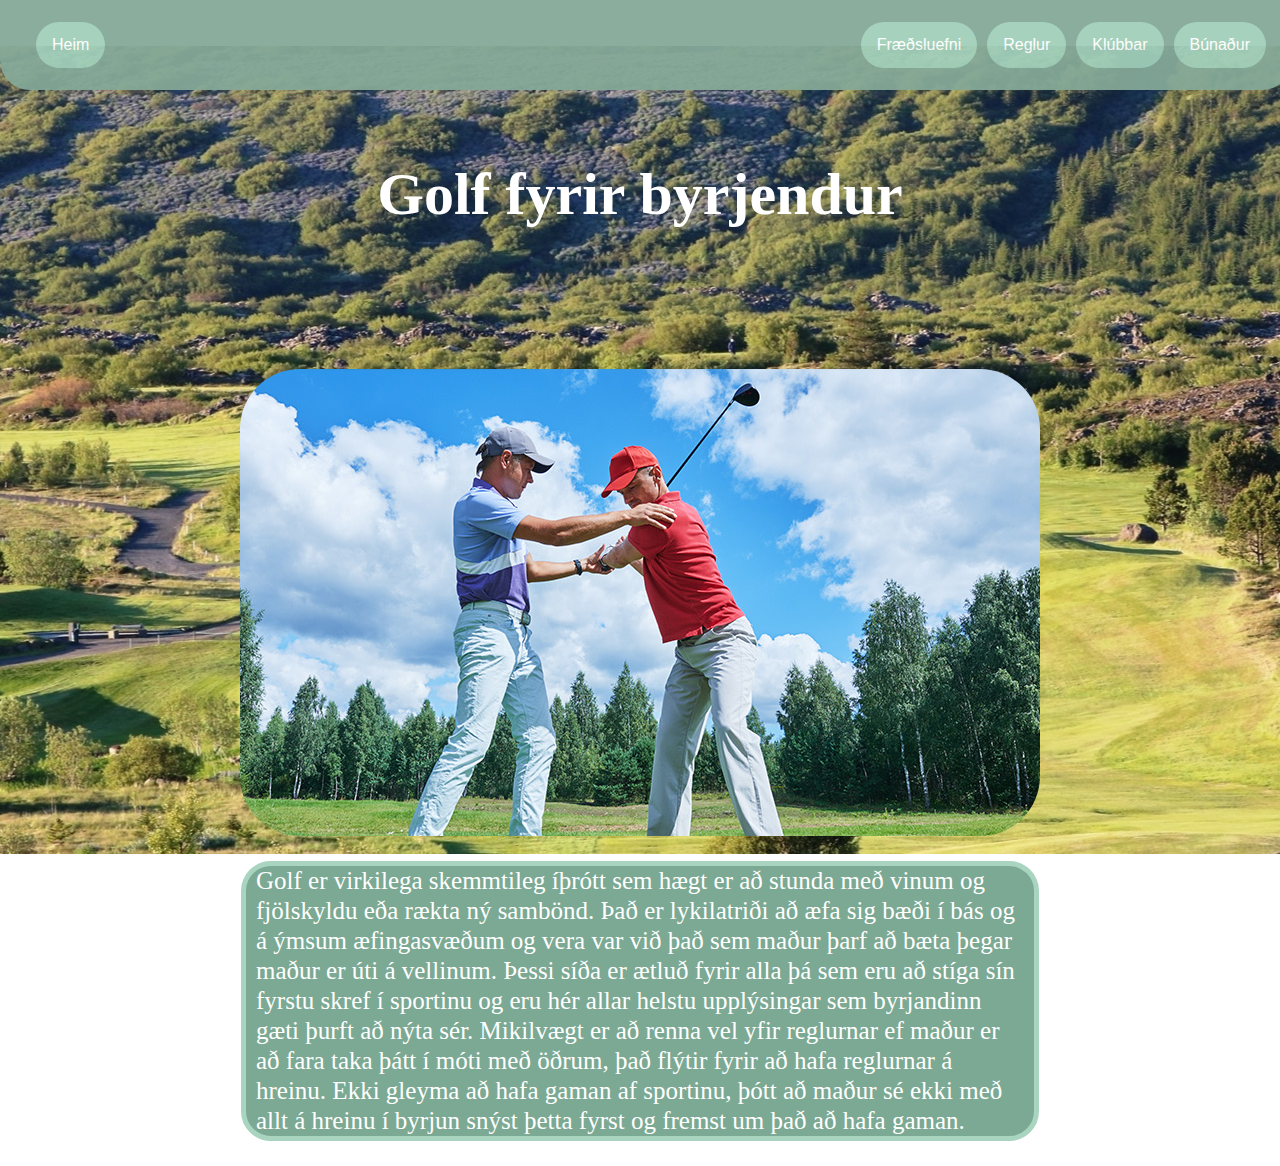
<file: index.html>
<!DOCTYPE html>
<html lang="en">

<head>
    <meta charset="UTF-8">
    <meta name="viewport" content="width=device-width, initial-scale=1.0">
    <title>Golfarinn</title>
    <link rel="stylesheet" href="https://skufsi.github.io/Golfarinn/style.css" type="text/css">
    <link rel="stylesheet" href="https://skufsi.github.io/Golfarinn/navbar.css" type="text/css">
</head>

<body class="main">

    <div class="navbar">
        <nav>
            <ul>
                <li><a href="https://skufsi.github.io/Golfarinn/index.html">Heim</a></li>
            </ul>
            <ul>
                <li><a href="https://skufsi.github.io/Golfarinn/pages/guide.html">Fræðsluefni</a></li>
                <li>
                    <div class="dropDown"><button class="dropButton">Reglur</button>
                        <div class="dropLinks">
                            <a href="https://skufsi.github.io/Golfarinn/pages/reglur/reglurEinf.html">Einfaldar
                                Reglur</a>
                            <a href="https://skufsi.github.io/Golfarinn/pages/reglur/reglurR&A.html">Golfreglur R&A</a>
                        </div>
                    </div>
                </li>
                <li>
                    <div class="dropDown"><button class="dropButton">Klúbbar</button>
                        <div class="dropLinks">
                            <a href="https://skufsi.github.io/Golfarinn/pages/klubbar/setbergid.html">Setbergið</a>
                            <a href="https://skufsi.github.io/Golfarinn/pages/klubbar/gr.html">GR</a>
                            <a href="https://skufsi.github.io/Golfarinn/pages/klubbar/keilir.html">Keilir</a>
                            <a href="https://skufsi.github.io/Golfarinn/pages/klubbar/oddur.html">Oddur</a>
                            <a href="https://skufsi.github.io/Golfarinn/pages/klubbar/gkg.html">GKG</a>
                        </div>
                    </div>
                </li>
                <li><a href="https://skufsi.github.io/Golfarinn/pages/bunadur.html">Búnaður</a></li>
            </ul>
        </nav>
    </div>

    <h1>Golf fyrir byrjendur</h1>
    <img src="https://skufsi.github.io/Golfarinn/images/byrjandi.jpg" class="imageMain">
    <p id="mainText">Golf er virkilega skemmtileg íþrótt sem hægt er að stunda með vinum og fjölskyldu eða rækta ný
        sambönd. Það er
        lykilatriði að æfa sig bæði í bás og á ýmsum æfingasvæðum og vera var við það sem maður þarf að bæta þegar maður
        er úti á vellinum. Þessi síða er ætluð fyrir alla þá sem eru að stíga sín fyrstu skref í sportinu og eru hér
        allar helstu upplýsingar sem byrjandinn gæti þurft að nýta sér. Mikilvægt er að renna vel yfir reglurnar ef
        maður er að fara taka þátt í móti með öðrum, það flýtir fyrir að hafa reglurnar á hreinu. Ekki gleyma að hafa
        gaman af sportinu, þótt að maður sé ekki með allt á hreinu í byrjun snýst þetta fyrst og fremst um það að hafa
        gaman.</p>




</body>

</html>
</file>
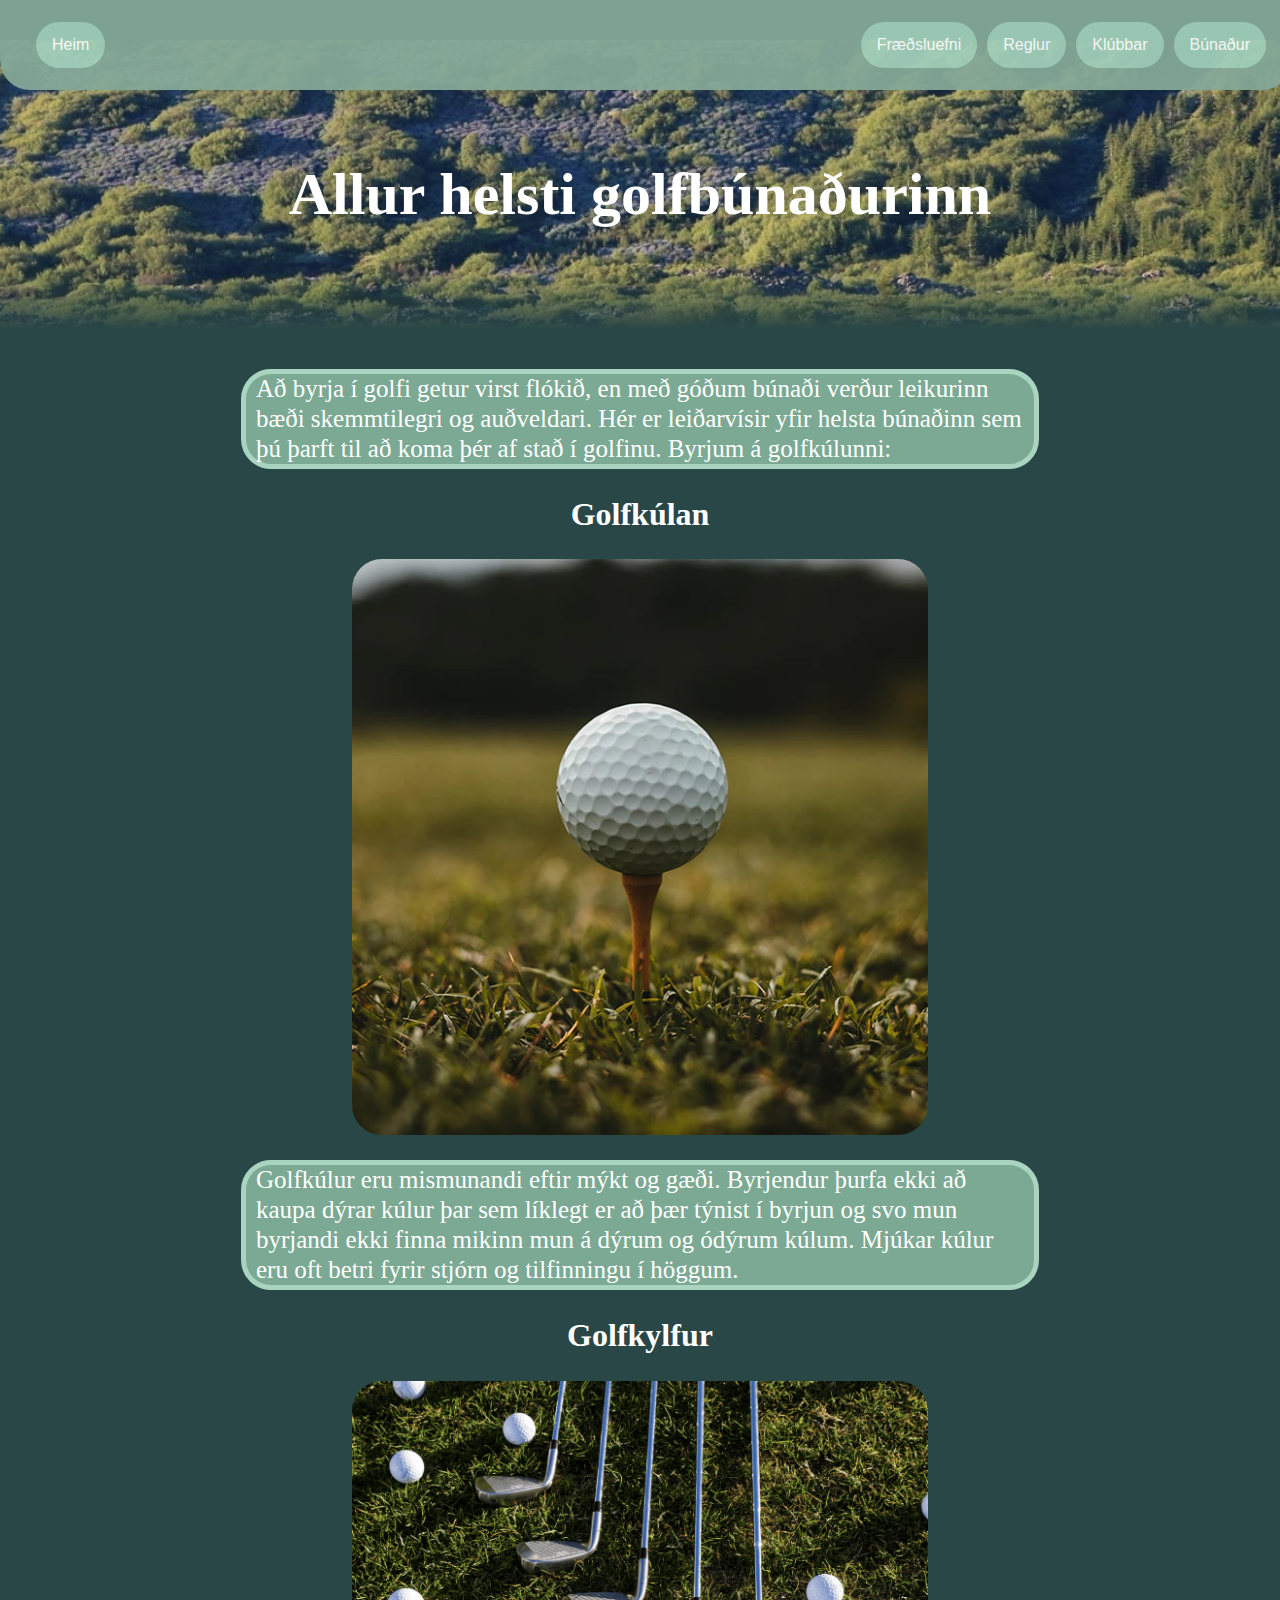
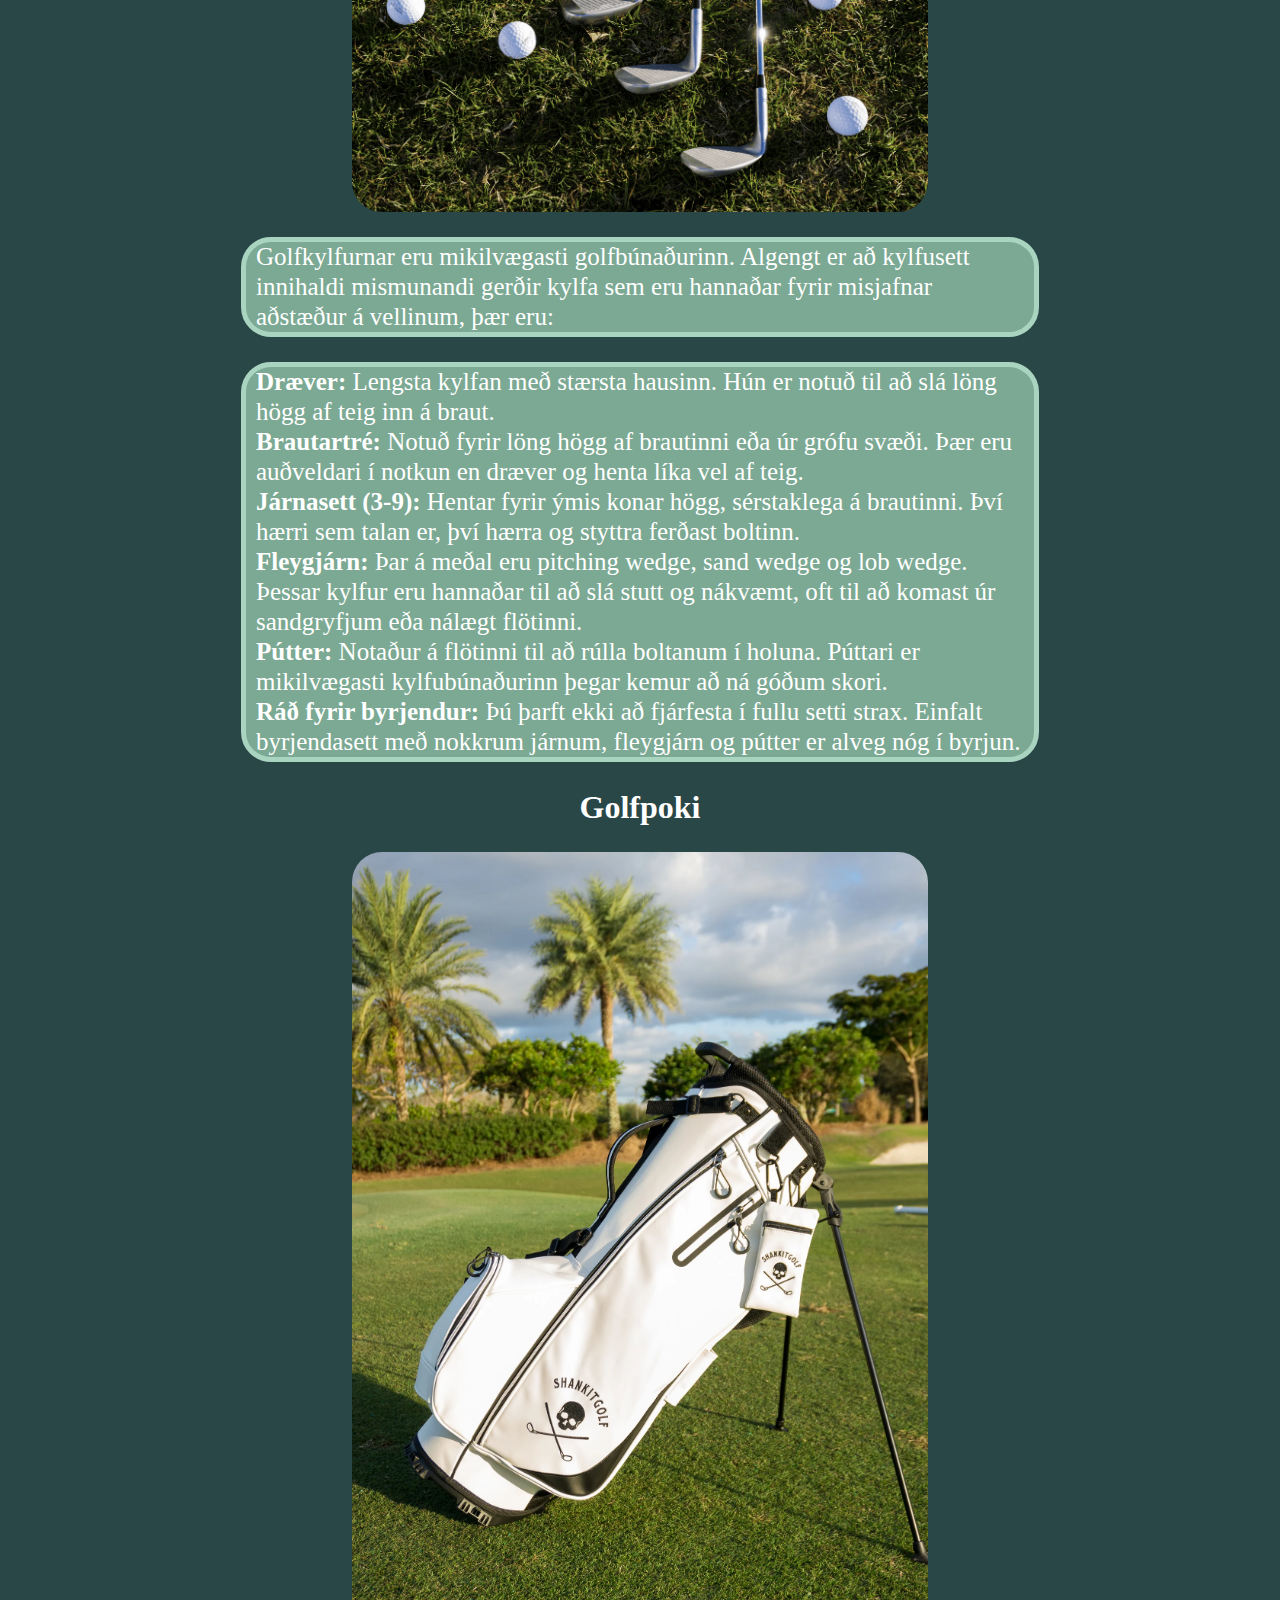
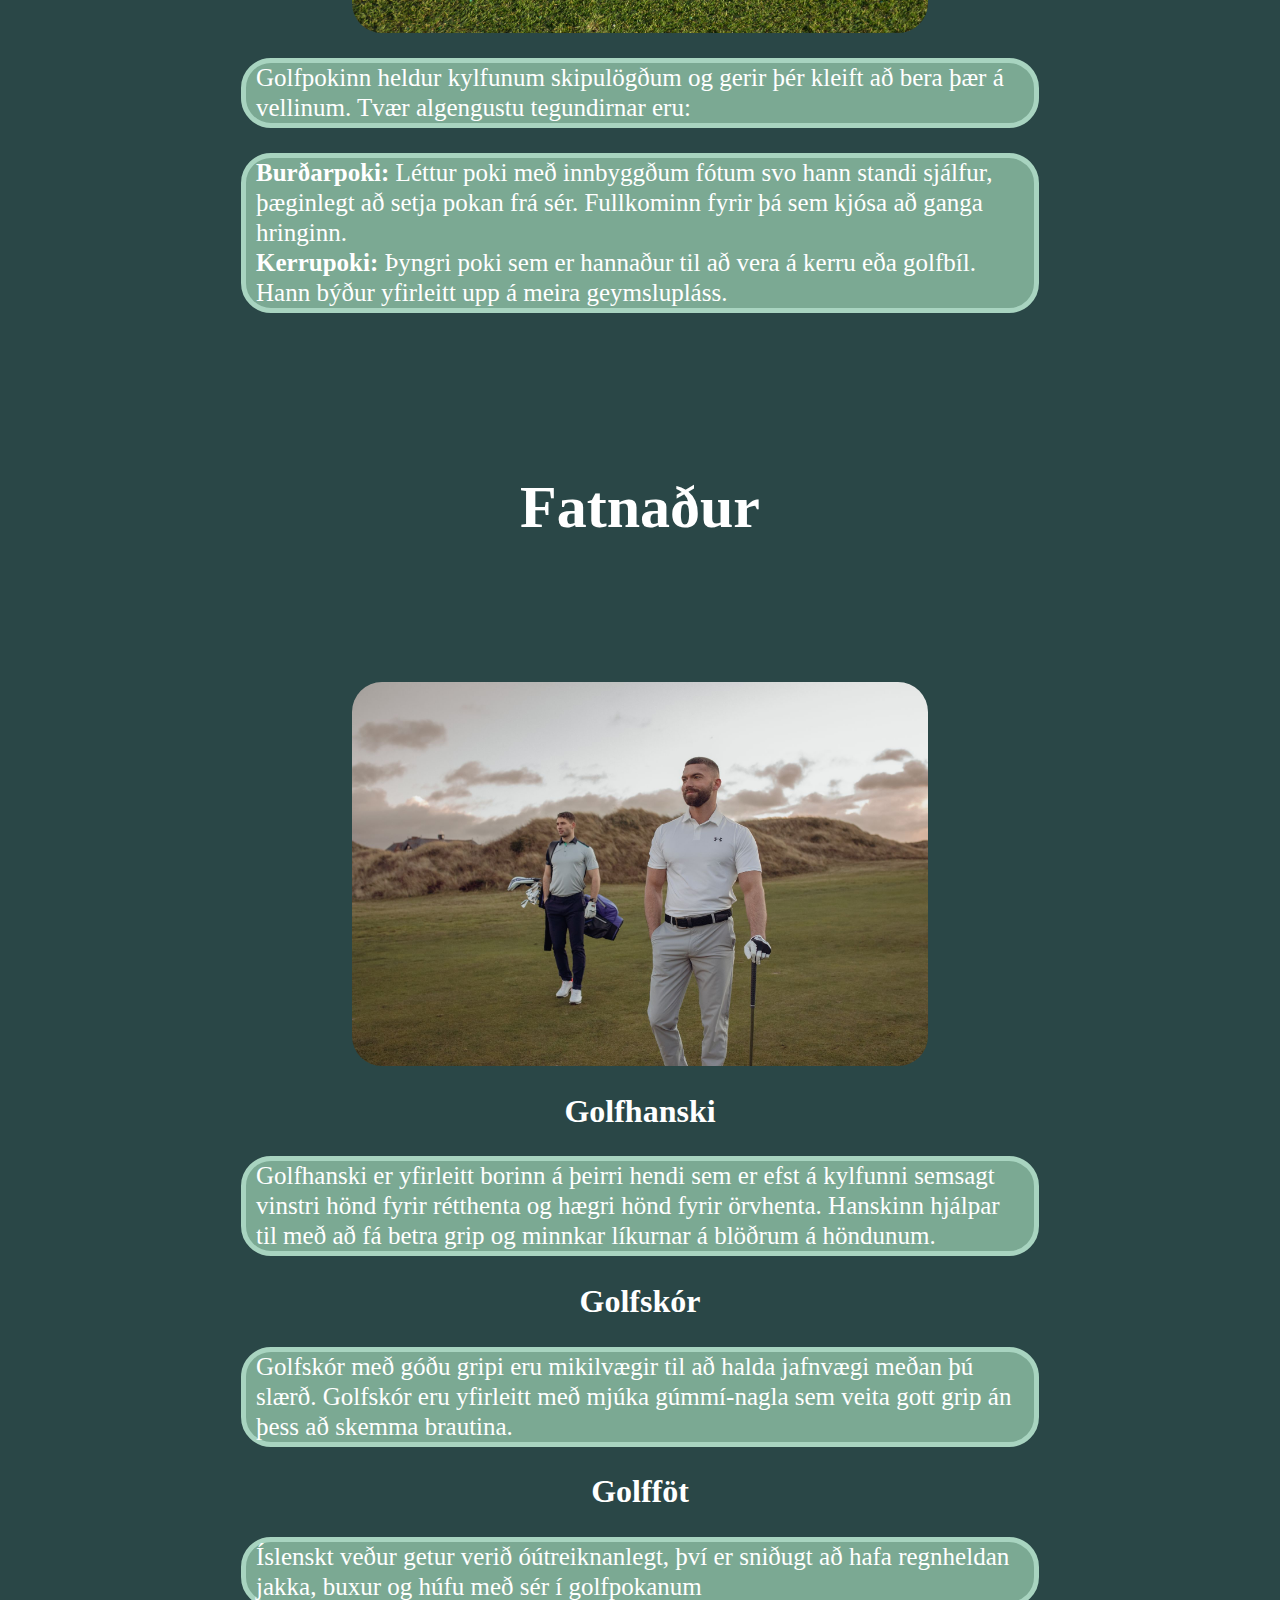
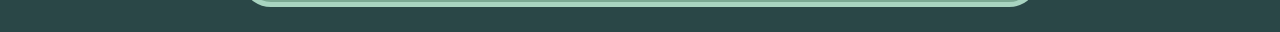
<file: pages/bunadur.html>
<!DOCTYPE html>
<html lang="en">

<head>
    <meta charset="UTF-8">
    <meta name="viewport" content="width=device-width, initial-scale=1.0">
    <title>Golfarinn</title>
    <link rel="stylesheet" href="https://skufsi.github.io/Golfarinn/style.css" type="text/css">
    <link rel="stylesheet" href="https://skufsi.github.io/Golfarinn/navbar.css" type="text/css">
    <link rel="stylesheet" href="https://skufsi.github.io/Golfarinn/pages/bunadur.css" type="text/css">
</head>

<body>

    <div class="navbar">
        <nav>
            <ul>
                <li><a href="https://skufsi.github.io/Golfarinn/index.html">Heim</a></li>
            </ul>
            <ul>
                <li><a href="https://skufsi.github.io/Golfarinn/pages/guide.html">Fræðsluefni</a></li>
                <li>
                    <div class="dropDown"><button class="dropButton">Reglur</button>
                        <div class="dropLinks">
                            <a href="https://skufsi.github.io/Golfarinn/pages/reglur/reglurEinf.html">Einfaldar
                                Reglur</a>
                            <a href="https://skufsi.github.io/Golfarinn/pages/reglur/reglurR&A.html">Golfreglur R&A</a>
                        </div>
                    </div>
                </li>
                <li>
                    <div class="dropDown"><button class="dropButton">Klúbbar</button>
                        <div class="dropLinks">
                            <a href="https://skufsi.github.io/Golfarinn/pages/klubbar/setbergid.html">Setbergið</a>
                            <a href="https://skufsi.github.io/Golfarinn/pages/klubbar/gr.html">GR</a>
                            <a href="https://skufsi.github.io/Golfarinn/pages/klubbar/keilir.html">Keilir</a>
                            <a href="https://skufsi.github.io/Golfarinn/pages/klubbar/oddur.html">Oddur</a>
                            <a href="https://skufsi.github.io/Golfarinn/pages/klubbar/gkg.html">GKG</a>
                        </div>
                    </div>
                </li>
                <li><a href="https://skufsi.github.io/Golfarinn/pages/bunadur.html">Búnaður</a></li>
            </ul>
        </nav>
    </div>

    <div class="header">
        <h1>Allur helsti golfbúnaðurinn</h1>
    </div>
    <p>Að byrja í golfi getur virst flókið, en með góðum búnaði verður leikurinn bæði skemmtilegri og
        auðveldari.
        Hér
        er leiðarvísir yfir helsta búnaðinn sem þú þarft til að koma þér af stað í golfinu. Byrjum á
        golfkúlunni:</p>

    <h2>Golfkúlan</h2>
    <img src="https://skufsi.github.io/Golfarinn/images/golfkula.jpg">
    <p>Golfkúlur eru mismunandi eftir mýkt og gæði. Byrjendur þurfa ekki að kaupa dýrar kúlur þar sem
        líklegt er að
        þær
        týnist í byrjun og svo mun byrjandi ekki finna mikinn mun á dýrum og ódýrum kúlum. Mjúkar kúlur eru
        oft
        betri
        fyrir
        stjórn og tilfinningu í höggum.</p>

    <h2>Golfkylfur</h2>
    <img src="https://skufsi.github.io/Golfarinn/images/kylfur.png">
    <p>Golfkylfurnar eru mikilvægasti golfbúnaðurinn. Algengt er að kylfusett innihaldi mismunandi gerðir kylfa
        sem eru
        hannaðar fyrir misjafnar aðstæður á vellinum, þær eru:<br></p>
    <p><b>Dræver:</b> Lengsta kylfan með stærsta hausinn. Hún er notuð til að slá löng högg af teig inn á
        braut.<br>
        <b>Brautartré:</b> Notuð fyrir löng högg af brautinni eða úr grófu svæði. Þær eru auðveldari í
        notkun en dræver og henta líka vel af teig.<br>
        <b>Járnasett (3-9):</b> Hentar fyrir ýmis konar högg, sérstaklega á brautinni. Því hærri sem talan er,
        því hærra
        og styttra ferðast boltinn.<br>
        <b>Fleygjárn:</b> Þar á meðal eru pitching wedge, sand wedge og lob wedge. Þessar kylfur eru hannaðar
        til að slá stutt og nákvæmt, oft til að komast úr sandgryfjum eða nálægt flötinni.<br>
        <b>Pútter:</b> Notaður á flötinni til að rúlla boltanum í holuna. Púttari er mikilvægasti
        kylfubúnaðurinn
        þegar kemur að ná góðum skori.<br>
        <b>Ráð fyrir byrjendur:</b> Þú þarft ekki að fjárfesta í fullu setti strax. Einfalt byrjendasett með
        nokkrum járnum, fleygjárn og pútter er alveg nóg í byrjun.
    </p>

    <h2>Golfpoki</h2>
    <img src="https://skufsi.github.io/Golfarinn/images/poki.jpg">
    <p>Golfpokinn heldur kylfunum skipulögðum og gerir þér kleift að bera þær á vellinum. Tvær algengustu
        tegundirnar
        eru:</p>
    <p><b>Burðarpoki: </b>Léttur poki með innbyggðum fótum svo hann standi sjálfur, þæginlegt að setja pokan
        frá sér. Fullkominn fyrir þá sem
        kjósa að ganga hringinn.<br>
        <b>Kerrupoki: </b>Þyngri poki sem er hannaður til að vera á kerru eða golfbíl.
        Hann býður yfirleitt upp á meira geymslupláss.<br>
    </p>

    <h1>Fatnaður</h1>
    <img src="https://skufsi.github.io/Golfarinn/images/fatnadur.jpg">
    <h2>Golfhanski</h2>
    <p>Golfhanski er yfirleitt borinn á þeirri hendi sem er efst á kylfunni semsagt vinstri hönd fyrir
        rétthenta og
        hægri hönd fyrir
        örvhenta. Hanskinn hjálpar til með að fá betra grip og minnkar líkurnar á blöðrum á höndunum.</p>

    <h2>Golfskór</h2>
    <p>Golfskór með góðu gripi eru mikilvægir til að halda jafnvægi meðan þú slærð. Golfskór eru yfirleitt
        með mjúka
        gúmmí-nagla sem veita gott grip án þess að skemma brautina.</p>

    <h2>Golfföt</h2>
    <p>Íslenskt veður getur verið óútreiknanlegt, því er sniðugt að hafa regnheldan jakka, buxur og húfu með
        sér í
        golfpokanum</p>
</body>

</html>
</file>
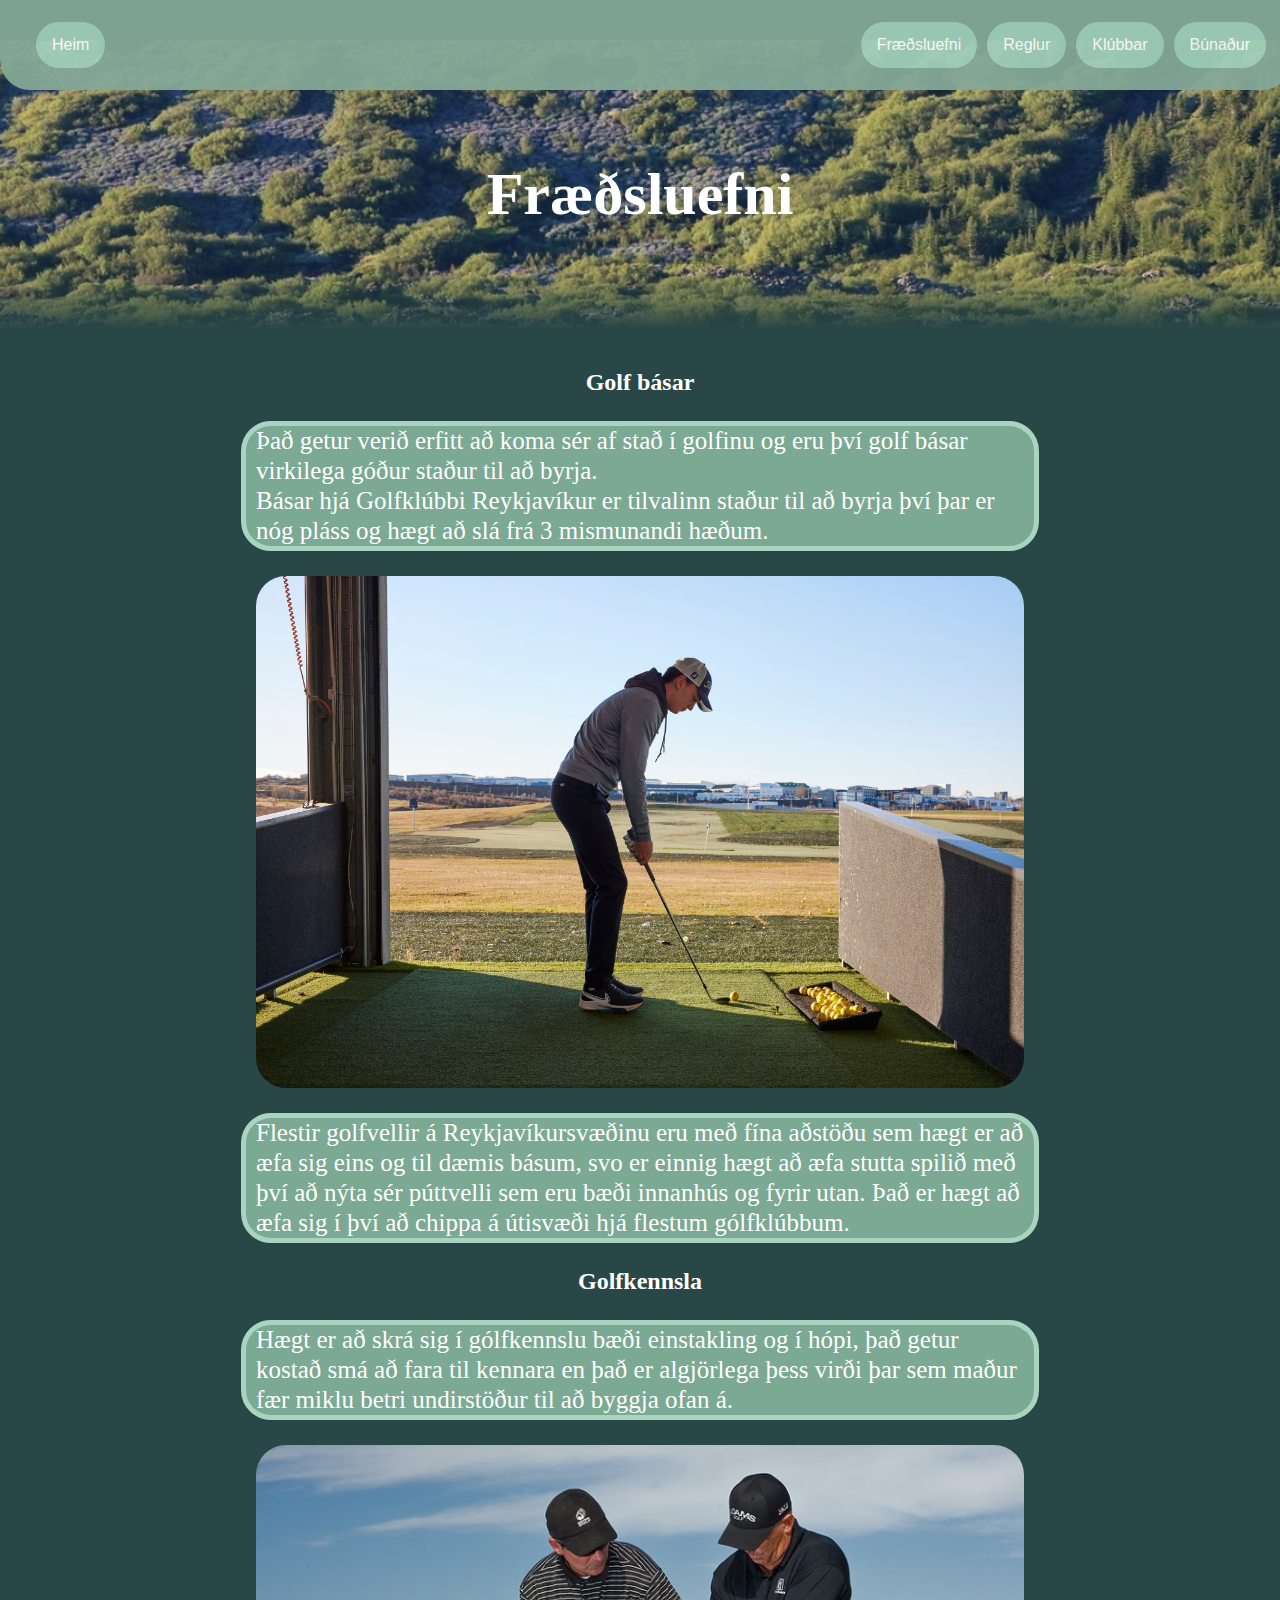
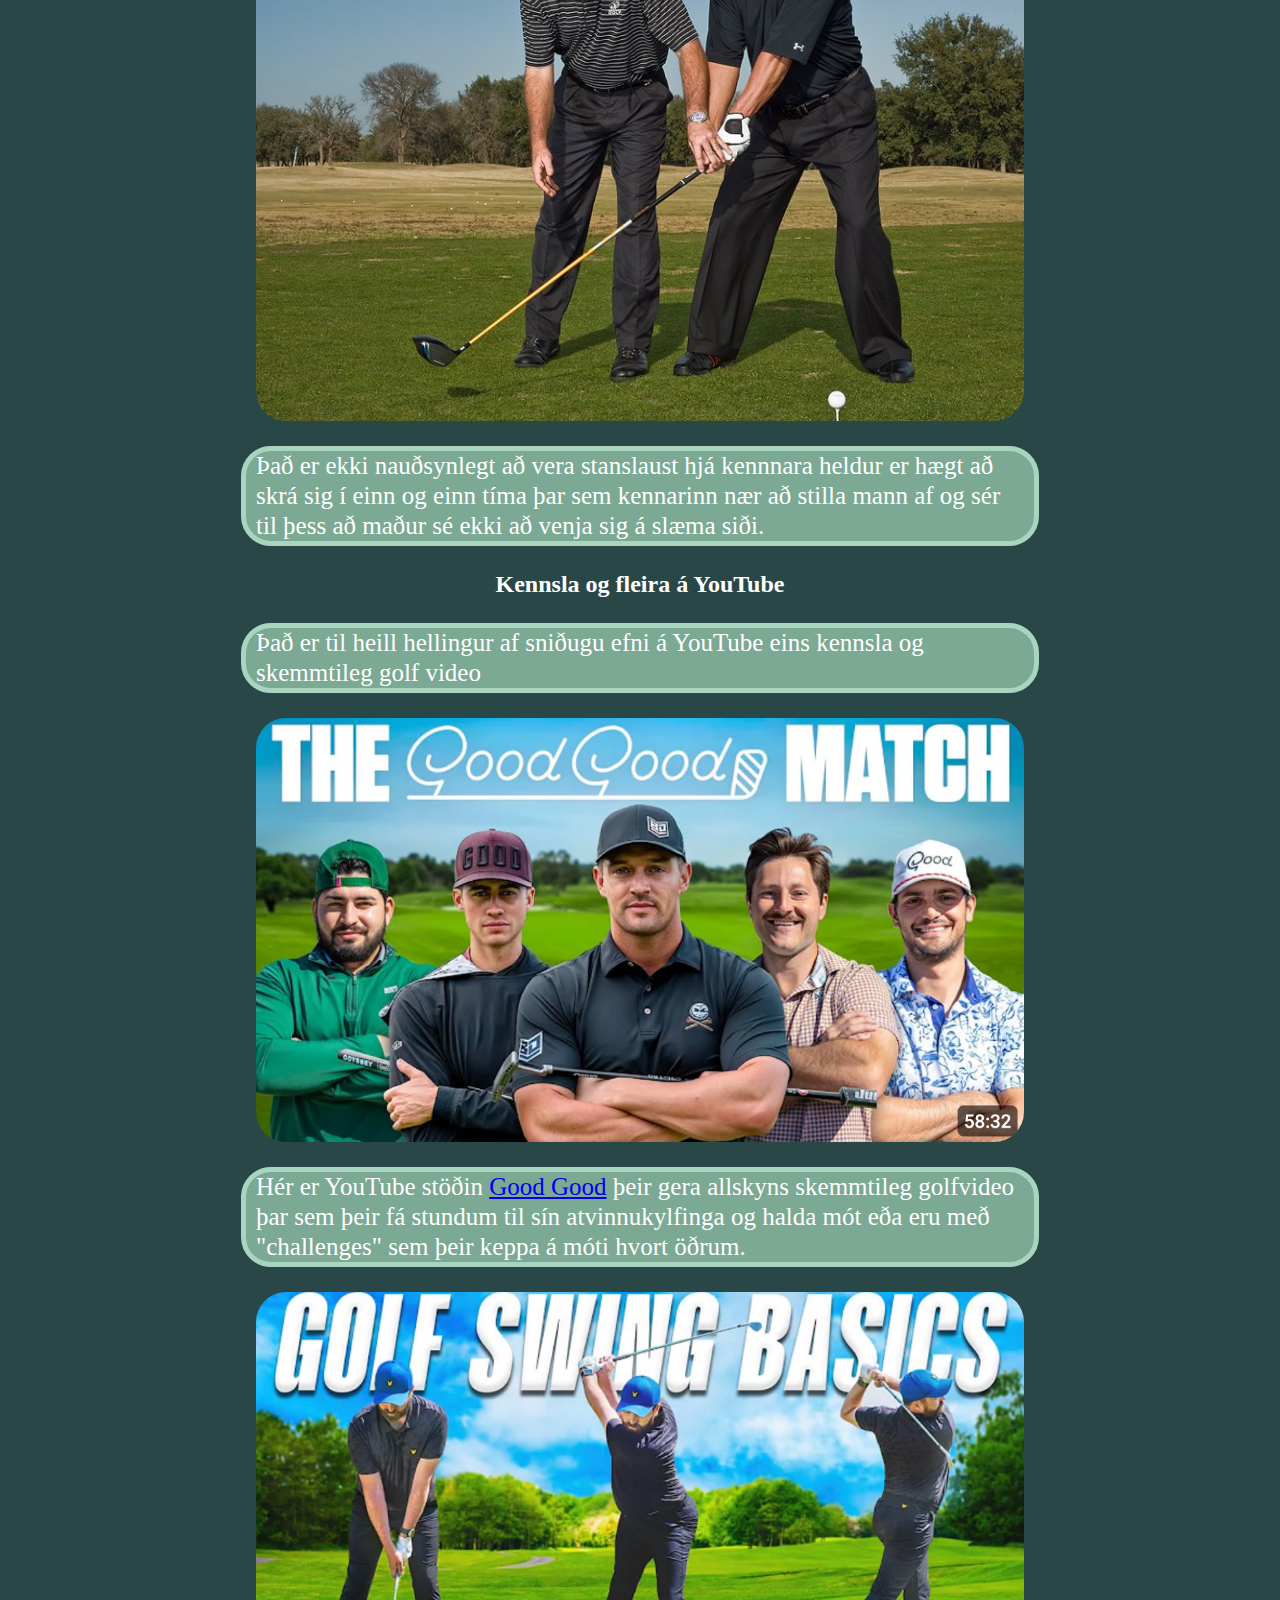
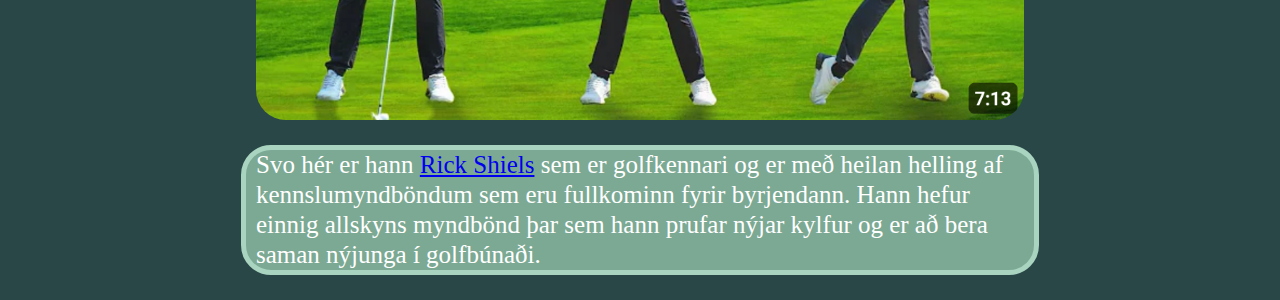
<file: pages/guide.html>
<!DOCTYPE html>
<html lang="en">

<head>
    <meta charset="UTF-8">
    <meta name="viewport" content="width=device-width, initial-scale=1.0">
    <title>Golfarinn</title>
    <link rel="stylesheet" href="https://skufsi.github.io/Golfarinn/style.css" type="text/css">
    <link rel="stylesheet" href="https://skufsi.github.io/Golfarinn/navbar.css" type="text/css">
    <link rel="stylesheet" href="https://skufsi.github.io/Golfarinn/pages/guide.css" type="text/css">
</head>

<body>

    <div class="navbar">
        <nav>
            <ul>
                <li><a href="https://skufsi.github.io/Golfarinn/index.html">Heim</a></li>
            </ul>
            <ul>
                <li><a href="https://skufsi.github.io/Golfarinn/pages/guide.html">Fræðsluefni</a></li>
                <li>
                    <div class="dropDown"><button class="dropButton">Reglur</button>
                        <div class="dropLinks">
                            <a href="https://skufsi.github.io/Golfarinn/pages/reglur/reglurEinf.html">Einfaldar
                                Reglur</a>
                            <a href="https://skufsi.github.io/Golfarinn/pages/reglur/reglurR&A.html">Golfreglur R&A</a>
                        </div>
                    </div>
                </li>
                <li>
                    <div class="dropDown"><button class="dropButton">Klúbbar</button>
                        <div class="dropLinks">
                            <a href="https://skufsi.github.io/Golfarinn/pages/klubbar/setbergid.html">Setbergið</a>
                            <a href="https://skufsi.github.io/Golfarinn/pages/klubbar/gr.html">GR</a>
                            <a href="https://skufsi.github.io/Golfarinn/pages/klubbar/keilir.html">Keilir</a>
                            <a href="https://skufsi.github.io/Golfarinn/pages/klubbar/oddur.html">Oddur</a>
                            <a href="https://skufsi.github.io/Golfarinn/pages/klubbar/gkg.html">GKG</a>
                        </div>
                    </div>
                </li>
                <li><a href="https://skufsi.github.io/Golfarinn/pages/bunadur.html">Búnaður</a></li>
            </ul>
        </nav>
    </div>


    <div class="header">
        <h1>Fræðsluefni</h1>
    </div>
    <h2>Golf básar</h2>
    <p>Það getur verið erfitt að koma sér af stað í golfinu og eru því golf básar virkilega góður staður til að
        byrja. <br>Básar hjá Golfklúbbi Reykjavíkur er tilvalinn staður til að byrja því þar er nóg pláss og
        hægt að
        slá frá 3 mismunandi hæðum.</p>
    <img src="https://skufsi.github.io/Golfarinn/images/basar.jpg">
    <p>Flestir golfvellir á Reykjavíkursvæðinu eru með fína aðstöðu sem hægt er að æfa sig eins og til dæmis
        básum,
        svo er einnig hægt að æfa stutta spilið með því að nýta sér púttvelli sem eru bæði innanhús og fyrir
        utan.
        Það er hægt að æfa sig í því að chippa á útisvæði hjá flestum gólfklúbbum.
    </p>


    <h2>Golfkennsla</h2>
    <p>Hægt er að skrá sig í gólfkennslu bæði einstakling og í hópi, það getur kostað smá að fara til kennara en það er
        algjörlega þess virði þar sem maður fær miklu betri undirstöður til að byggja ofan á.</p>
    <img src="https://skufsi.github.io/Golfarinn/images/golfkennsla.jpg">
    <p> Það er ekki nauðsynlegt að vera stanslaust hjá kennnara heldur er hægt að skrá sig í einn og einn tíma þar sem
        kennarinn nær að stilla mann af og sér til þess að maður sé ekki að venja sig á slæma siði.</p>
    <h2>Kennsla og fleira á YouTube</h2>
    <p>Það er til heill hellingur af sniðugu efni á YouTube eins kennsla og skemmtileg golf video</p>
    <img src="https://skufsi.github.io/Golfarinn/images/goodgood2.png">
    <p>Hér er YouTube stöðin <a href="https://www.youtube.com/@GoodGood">Good Good</a> þeir gera allskyns skemmtileg
        golfvideo þar sem þeir fá stundum til sín atvinnukylfinga og halda mót eða eru með "challenges" sem þeir keppa á
        móti hvort öðrum.</p>
    <img src="https://skufsi.github.io/Golfarinn/images/rickshiels.png">
    <p>Svo hér er hann <a href="https://www.youtube.com/@RickShielsPGA">Rick Shiels</a> sem er golfkennari og er með
        heilan helling af kennslumyndböndum sem eru fullkominn fyrir byrjendann. Hann hefur einnig allskyns myndbönd þar
        sem hann prufar nýjar kylfur og er að bera saman nýjunga í golfbúnaði.</p>



</body>

</html>
</file>
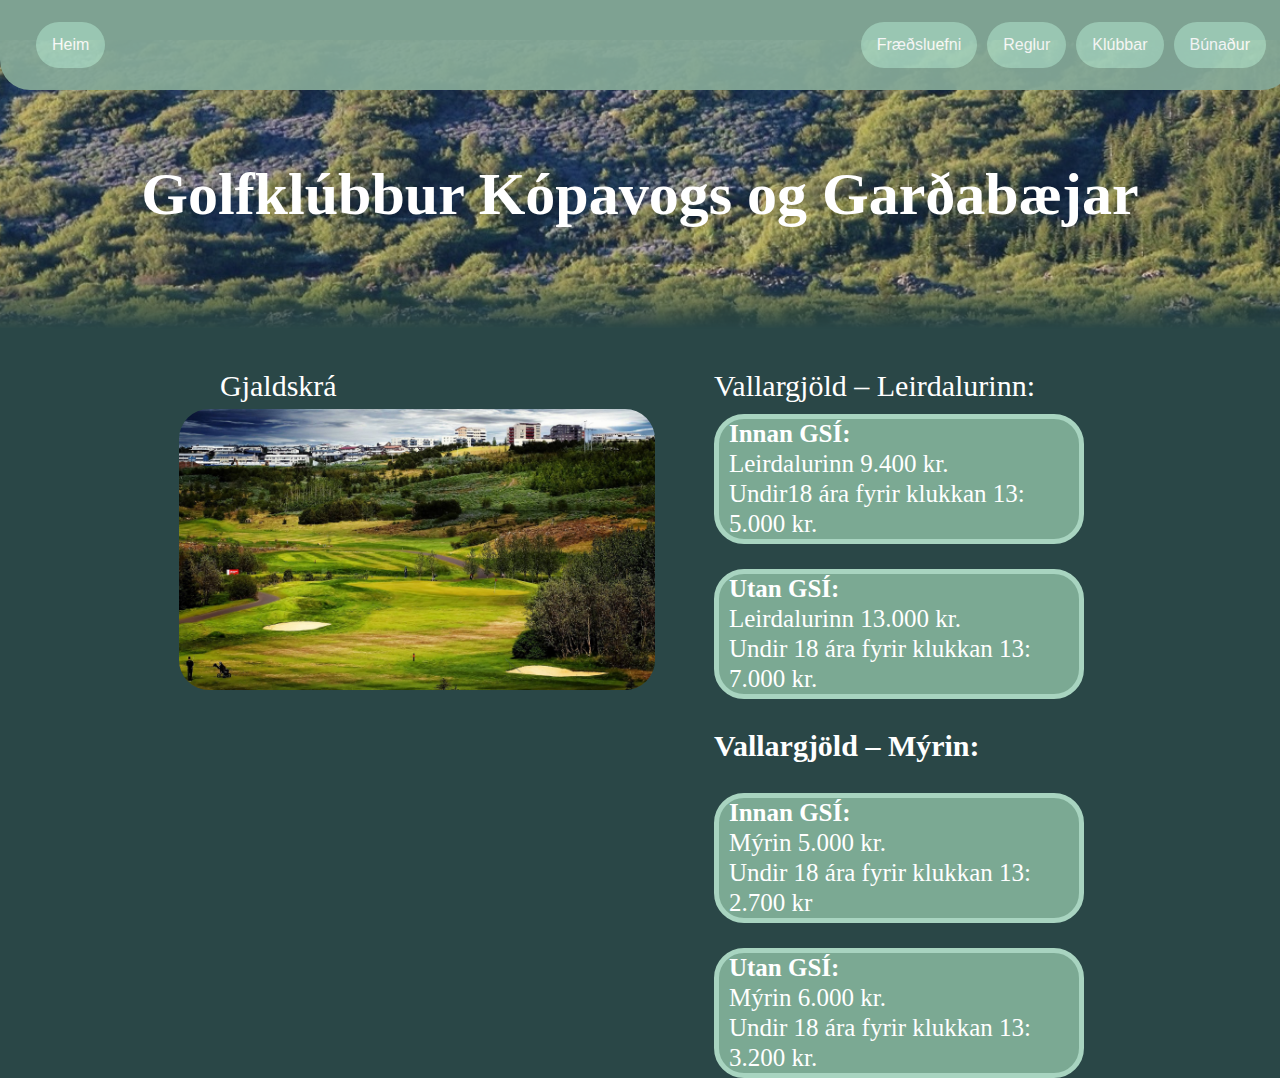
<file: pages/klubbar/gkg.html>
<!DOCTYPE html>
<html lang="en">

<head>
    <meta charset="UTF-8">
    <meta name="viewport" content="width=device-width, initial-scale=1.0">
    <title>Golfarinn</title>
    <link rel="stylesheet" href="https://skufsi.github.io/Golfarinn/style.css" type="text/css">
    <link rel="stylesheet" href="https://skufsi.github.io/Golfarinn/navbar.css" type="text/css">
    <link rel="stylesheet" href="https://skufsi.github.io/Golfarinn/pages/klubbar/klubbur.css" type="text/css">
</head>

<body>

    <div class="navbar">
        <nav>
            <ul>
                <li><a href="https://skufsi.github.io/Golfarinn/index.html">Heim</a></li>
            </ul>
            <ul>
                <li><a href="https://skufsi.github.io/Golfarinn/pages/guide.html">Fræðsluefni</a></li>
                <li>
                    <div class="dropDown"><button class="dropButton">Reglur</button>
                        <div class="dropLinks">
                            <a href="https://skufsi.github.io/Golfarinn/pages/reglur/reglurEinf.html">Einfaldar
                                Reglur</a>
                            <a href="https://skufsi.github.io/Golfarinn/pages/reglur/reglurR&A.html">Golfreglur R&A</a>
                        </div>
                    </div>
                </li>
                <li>
                    <div class="dropDown"><button class="dropButton">Klúbbar</button>
                        <div class="dropLinks">
                            <a href="https://skufsi.github.io/Golfarinn/pages/klubbar/setbergid.html">Setbergið</a>
                            <a href="https://skufsi.github.io/Golfarinn/pages/klubbar/gr.html">GR</a>
                            <a href="https://skufsi.github.io/Golfarinn/pages/klubbar/keilir.html">Keilir</a>
                            <a href="https://skufsi.github.io/Golfarinn/pages/klubbar/oddur.html">Oddur</a>
                            <a href="https://skufsi.github.io/Golfarinn/pages/klubbar/gkg.html">GKG</a>
                        </div>
                    </div>
                </li>
                <li><a href="https://skufsi.github.io/Golfarinn/pages/bunadur.html">Búnaður</a></li>
            </ul>
        </nav>
    </div>

    <div class="header">
        <h1>Golfklúbbur Kópavogs og Garðabæjar</h1>
    </div>
    <div class="gridKlubbur">
        <div class="gridImageKlubbur"><img src="https://skufsi.github.io/Golfarinn/images/gkg.jpg" class="image80">
        </div>
        <div class="gridTop1">Gjaldskrá</div>
        <div class="gridTop2">Vallargjöld – Leirdalurinn:</div>
        <div class="gridTextKlubbur2">
            <p><b>Innan GSÍ:<br></b>Leirdalurinn 9.400 kr.<br>
                Undir18 ára fyrir klukkan 13: 5.000 kr.<br>
            </p>
            <p><b>Utan GSÍ:<br></b>
                Leirdalurinn 13.000 kr.<br>
                Undir 18 ára fyrir klukkan 13: 7.000 kr.<br></p>
            <h3>Vallargjöld – Mýrin:</h3>
            <p><b>Innan GSÍ:<br></b>Mýrin 5.000 kr.<br>
                Undir 18 ára fyrir klukkan 13: 2.700 kr<br></p>
            <p><b>Utan GSÍ:<br></b>Mýrin 6.000 kr.<br>
                Undir 18 ára fyrir klukkan 13: 3.200 kr.</p>
        </div>


    </div>
</body>

</html>
</file>
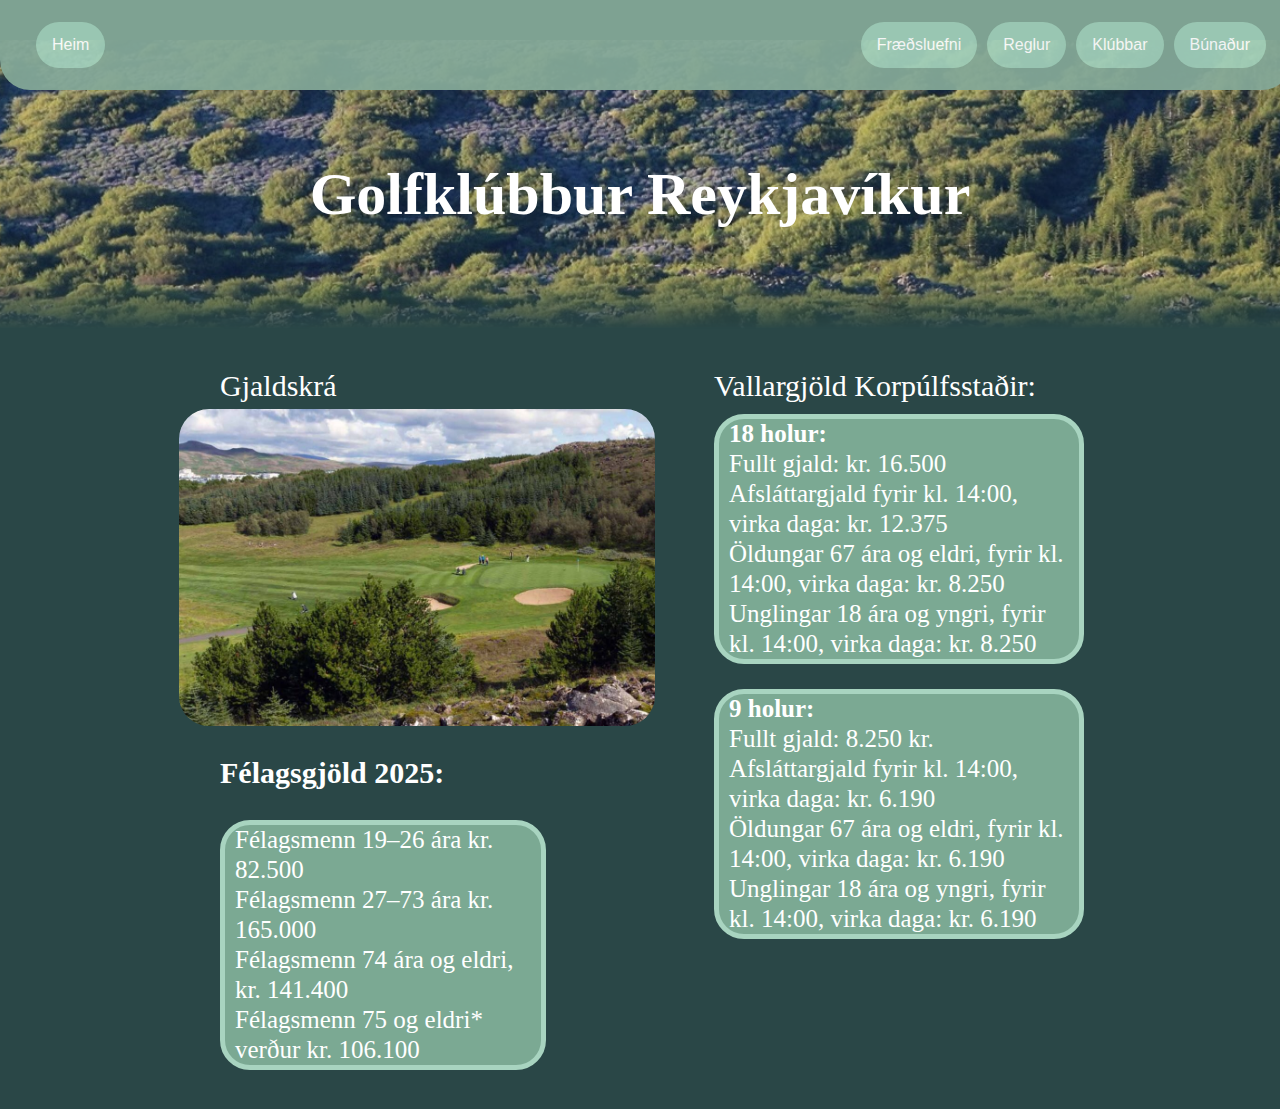
<file: pages/klubbar/gr.html>
<!DOCTYPE html>
<html lang="en">

<head>
    <meta charset="UTF-8">
    <meta name="viewport" content="width=device-width, initial-scale=1.0">
    <title>Golfarinn</title>
    <link rel="stylesheet" href="https://skufsi.github.io/Golfarinn/style.css" type="text/css">
    <link rel="stylesheet" href="https://skufsi.github.io/Golfarinn/navbar.css" type="text/css">
    <link rel="stylesheet" href="https://skufsi.github.io/Golfarinn/pages/klubbar/klubbur.css" type="text/css">
</head>

<body>

    <div class="navbar">
        <nav>
            <ul>
                <li><a href="https://skufsi.github.io/Golfarinn/index.html">Heim</a></li>
            </ul>
            <ul>
                <li><a href="https://skufsi.github.io/Golfarinn/pages/guide.html">Fræðsluefni</a></li>
                <li>
                    <div class="dropDown"><button class="dropButton">Reglur</button>
                        <div class="dropLinks">
                            <a href="https://skufsi.github.io/Golfarinn/pages/reglur/reglurEinf.html">Einfaldar
                                Reglur</a>
                            <a href="https://skufsi.github.io/Golfarinn/pages/reglur/reglurR&A.html">Golfreglur R&A</a>
                        </div>
                    </div>
                </li>
                <li>
                    <div class="dropDown"><button class="dropButton">Klúbbar</button>
                        <div class="dropLinks">
                            <a href="https://skufsi.github.io/Golfarinn/pages/klubbar/setbergid.html">Setbergið</a>
                            <a href="https://skufsi.github.io/Golfarinn/pages/klubbar/gr.html">GR</a>
                            <a href="https://skufsi.github.io/Golfarinn/pages/klubbar/keilir.html">Keilir</a>
                            <a href="https://skufsi.github.io/Golfarinn/pages/klubbar/oddur.html">Oddur</a>
                            <a href="https://skufsi.github.io/Golfarinn/pages/klubbar/gkg.html">GKG</a>
                        </div>
                    </div>
                </li>
                <li><a href="https://skufsi.github.io/Golfarinn/pages/bunadur.html">Búnaður</a></li>
            </ul>
        </nav>
    </div>

    <div class="header">
        <h1>Golfklúbbur Reykjavíkur</h1>
    </div>
    <div class="gridKlubbur">
        <div class="gridImageKlubbur"><img src="https://skufsi.github.io/Golfarinn/images/gr.jpg" class="image80"></div>
        <div class="gridTop1">Gjaldskrá</div>
        <div class="gridTop2">Vallargjöld Korpúlfsstaðir:</div>
        <div class="gridTextKlubbur1">
            <h3>Félagsgjöld 2025:</h3>
            <p>Félagsmenn 19–26 ára kr. 82.500<br>
                Félagsmenn 27–73 ára kr. 165.000<br>
                Félagsmenn 74 ára og eldri, kr. 141.400<br>
                Félagsmenn 75 og eldri* verður kr. 106.100<br></p>
        </div>
        <div id="grpad"></div>
        <div class="gridTextKlubbur2">
            <p><b>18 holur: <br></b>Fullt gjald: kr. 16.500<br>
                Afsláttargjald fyrir kl. 14:00, virka daga: kr. 12.375<br>
                Öldungar 67 ára og eldri, fyrir kl. 14:00, virka daga: kr. 8.250<br>
                Unglingar 18 ára og yngri, fyrir kl. 14:00, virka daga: kr. 8.250<br></p>
            <p><b>9 holur:<br></b>Fullt gjald: 8.250 kr.<br>
                Afsláttargjald fyrir kl. 14:00, virka daga: kr. 6.190<br>
                Öldungar 67 ára og eldri, fyrir kl. 14:00, virka daga: kr. 6.190<br>
                Unglingar 18 ára og yngri, fyrir kl. 14:00, virka daga: kr. 6.190<br></p>
        </div>

    </div>
</body>

</html>
</file>
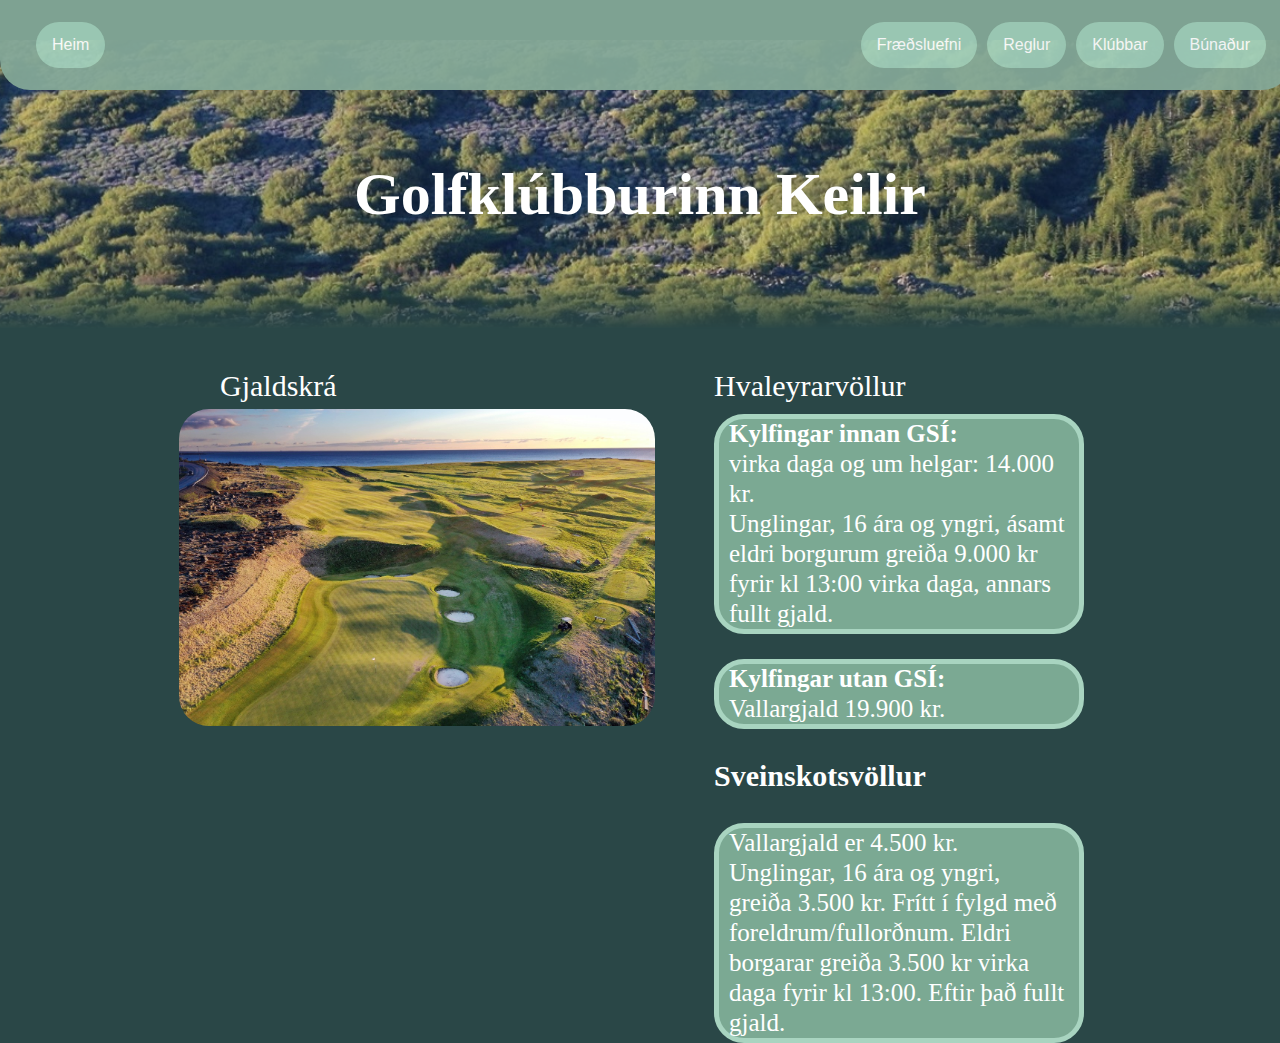
<file: pages/klubbar/keilir.html>
<!DOCTYPE html>
<html lang="en">

<head>
    <meta charset="UTF-8">
    <meta name="viewport" content="width=device-width, initial-scale=1.0">
    <title>Golfarinn</title>
    <link rel="stylesheet" href="https://skufsi.github.io/Golfarinn/style.css" type="text/css">
    <link rel="stylesheet" href="https://skufsi.github.io/Golfarinn/navbar.css" type="text/css">
    <link rel="stylesheet" href="https://skufsi.github.io/Golfarinn/pages/klubbar/klubbur.css" type="text/css">
</head>

<body>

    <div class="navbar">
        <nav>
            <ul>
                <li><a href="https://skufsi.github.io/Golfarinn/index.html">Heim</a></li>
            </ul>
            <ul>
                <li><a href="https://skufsi.github.io/Golfarinn/pages/guide.html">Fræðsluefni</a></li>
                <li>
                    <div class="dropDown"><button class="dropButton">Reglur</button>
                        <div class="dropLinks">
                            <a href="https://skufsi.github.io/Golfarinn/pages/reglur/reglurEinf.html">Einfaldar
                                Reglur</a>
                            <a href="https://skufsi.github.io/Golfarinn/pages/reglur/reglurR&A.html">Golfreglur R&A</a>
                        </div>
                    </div>
                </li>
                <li>
                    <div class="dropDown"><button class="dropButton">Klúbbar</button>
                        <div class="dropLinks">
                            <a href="https://skufsi.github.io/Golfarinn/pages/klubbar/setbergid.html">Setbergið</a>
                            <a href="https://skufsi.github.io/Golfarinn/pages/klubbar/gr.html">GR</a>
                            <a href="https://skufsi.github.io/Golfarinn/pages/klubbar/keilir.html">Keilir</a>
                            <a href="https://skufsi.github.io/Golfarinn/pages/klubbar/oddur.html">Oddur</a>
                            <a href="https://skufsi.github.io/Golfarinn/pages/klubbar/gkg.html">GKG</a>
                        </div>
                    </div>
                </li>
                <li><a href="https://skufsi.github.io/Golfarinn/pages/bunadur.html">Búnaður</a></li>
            </ul>
        </nav>
    </div>

    <div class="header">
        <h1>Golfklúbburinn Keilir</h1>
    </div>
    <div class="gridKlubbur">
        <div class="gridImageKlubbur"><img src="https://skufsi.github.io/Golfarinn/images/keilir.jpg" class="image80">
        </div>
        <div class="gridTop1">Gjaldskrá</div>
        <div class="gridTop2">Hvaleyrarvöllur</div>
        <div class="gridTextKlubbur2">
            <p><b>Kylfingar innan GSÍ:<br></b>virka daga og um helgar: 14.000 kr.<br>
                Unglingar, 16 ára og yngri, ásamt eldri borgurum greiða 9.000 kr fyrir kl 13:00 virka daga, annars fullt
                gjald.<br></p>
            <p><b>Kylfingar utan GSÍ:<br></b>Vallargjald 19.900 kr.</p>
            <h3>Sveinskotsvöllur</h3>
            <p>Vallargjald er 4.500 kr.<br>
                Unglingar, 16 ára og yngri, greiða 3.500 kr. Frítt í fylgd með foreldrum/fullorðnum.
                Eldri borgarar greiða 3.500 kr virka daga fyrir kl 13:00. Eftir það fullt gjald.</p>
        </div>


    </div>
</body>

</html>
</file>
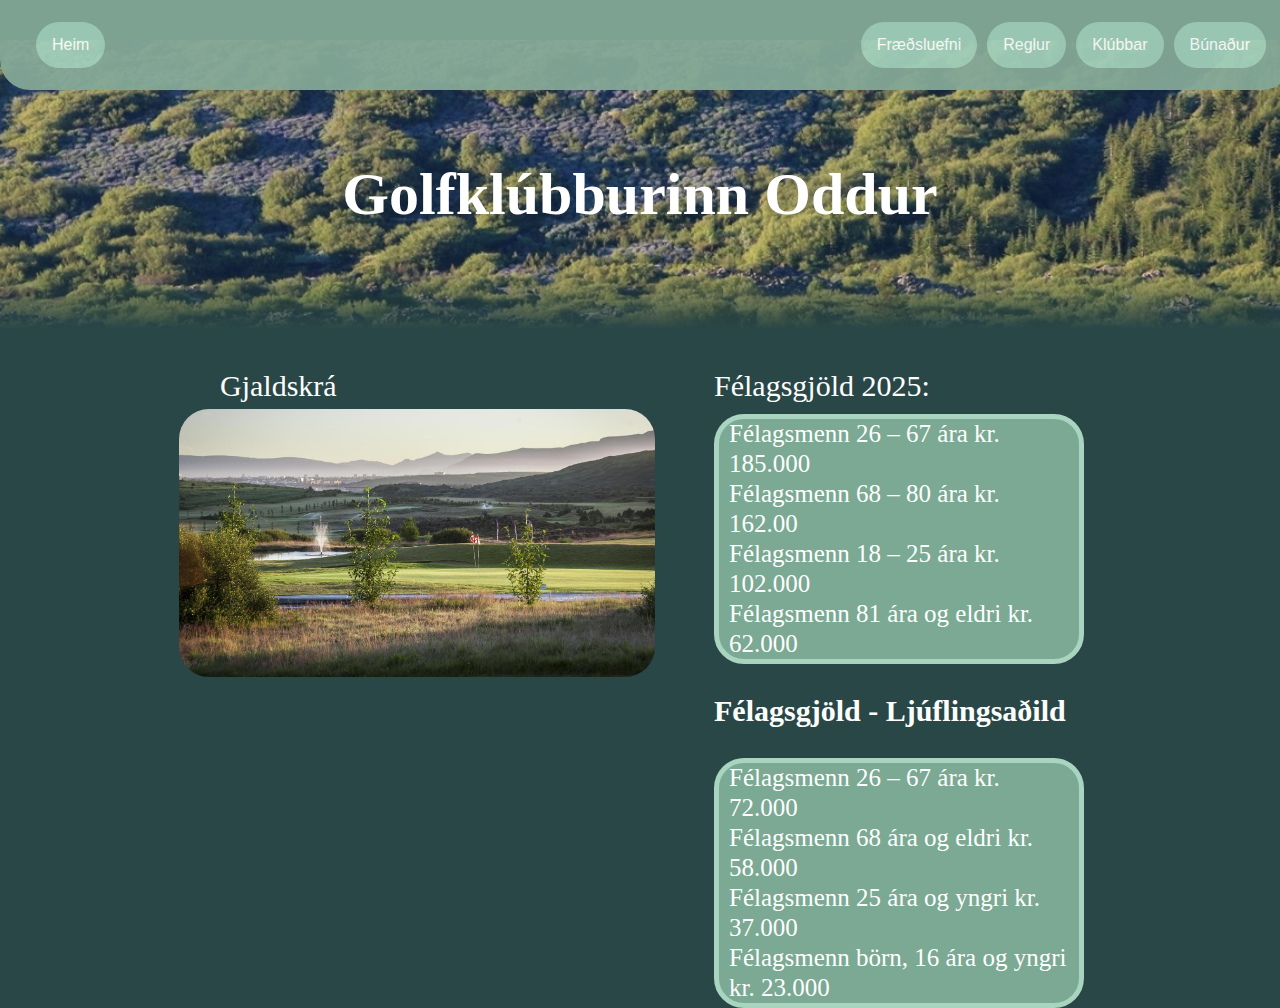
<file: pages/klubbar/oddur.html>
<!DOCTYPE html>
<html lang="en">

<head>
    <meta charset="UTF-8">
    <meta name="viewport" content="width=device-width, initial-scale=1.0">
    <title>Golfarinn</title>
    <link rel="stylesheet" href="https://skufsi.github.io/Golfarinn/style.css" type="text/css">
    <link rel="stylesheet" href="https://skufsi.github.io/Golfarinn/navbar.css" type="text/css">
    <link rel="stylesheet" href="https://skufsi.github.io/Golfarinn/pages/klubbar/klubbur.css" type="text/css">
</head>

<body>

    <div class="navbar">
        <nav>
            <ul>
                <li><a href="https://skufsi.github.io/Golfarinn/index.html">Heim</a></li>
            </ul>
            <ul>
                <li><a href="https://skufsi.github.io/Golfarinn/pages/guide.html">Fræðsluefni</a></li>
                <li>
                    <div class="dropDown"><button class="dropButton">Reglur</button>
                        <div class="dropLinks">
                            <a href="https://skufsi.github.io/Golfarinn/pages/reglur/reglurEinf.html">Einfaldar
                                Reglur</a>
                            <a href="https://skufsi.github.io/Golfarinn/pages/reglur/reglurR&A.html">Golfreglur R&A</a>
                        </div>
                    </div>
                </li>
                <li>
                    <div class="dropDown"><button class="dropButton">Klúbbar</button>
                        <div class="dropLinks">
                            <a href="https://skufsi.github.io/Golfarinn/pages/klubbar/setbergid.html">Setbergið</a>
                            <a href="https://skufsi.github.io/Golfarinn/pages/klubbar/gr.html">GR</a>
                            <a href="https://skufsi.github.io/Golfarinn/pages/klubbar/keilir.html">Keilir</a>
                            <a href="https://skufsi.github.io/Golfarinn/pages/klubbar/oddur.html">Oddur</a>
                            <a href="https://skufsi.github.io/Golfarinn/pages/klubbar/gkg.html">GKG</a>
                        </div>
                    </div>
                </li>
                <li><a href="https://skufsi.github.io/Golfarinn/pages/bunadur.html">Búnaður</a></li>
            </ul>
        </nav>
    </div>

    <div class="header">
        <h1>Golfklúbburinn Oddur</h1>
    </div>
    <div class="gridKlubbur">
        <div class="gridImageKlubbur"><img src="https://skufsi.github.io/Golfarinn/images/oddur1.jpg" class="image80">
        </div>
        <div class="gridTop1">Gjaldskrá</div>
        <div class="gridTop2">Félagsgjöld 2025:</div>
        <div class="gridTextKlubbur2">
            <p>Félagsmenn 26 – 67 ára kr. 185.000<br>
                Félagsmenn 68 – 80 ára kr. 162.00<br>
                Félagsmenn 18 – 25 ára kr. 102.000<br>
                Félagsmenn 81 ára og eldri kr. 62.000<br></p>
            <h3>Félagsgjöld - Ljúflingsaðild</h3>
            <p>Félagsmenn 26 – 67 ára kr. 72.000<br>
                Félagsmenn 68 ára og eldri kr. 58.000<br>
                Félagsmenn 25 ára og yngri kr. 37.000<br>
                Félagsmenn börn, 16 ára og yngri kr. 23.000<br></p>
        </div>


    </div>
</body>

</html>
</file>
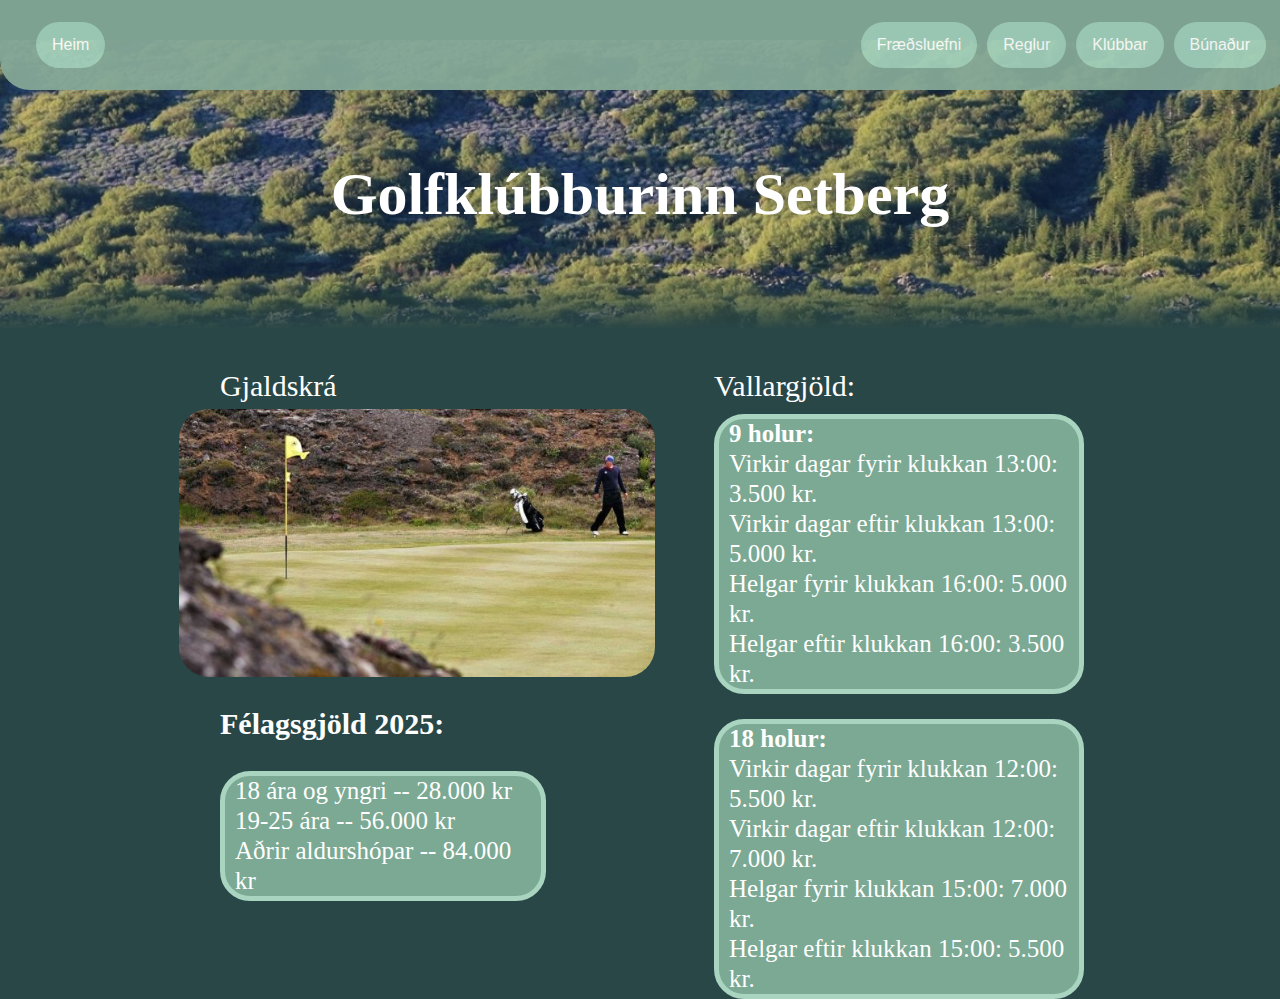
<file: pages/klubbar/setbergid.html>
<!DOCTYPE html>
<html lang="en">

<head>
    <meta charset="UTF-8">
    <meta name="viewport" content="width=device-width, initial-scale=1.0">
    <title>Golfarinn</title>
    <link rel="stylesheet" href="https://skufsi.github.io/Golfarinn/style.css" type="text/css">
    <link rel="stylesheet" href="https://skufsi.github.io/Golfarinn/navbar.css" type="text/css">
    <link rel="stylesheet" href="https://skufsi.github.io/Golfarinn/pages/klubbar/klubbur.css" type="text/css">
</head>

<body>

    <div class="navbar">
        <nav>
            <ul>
                <li><a href="https://skufsi.github.io/Golfarinn/index.html">Heim</a></li>
            </ul>
            <ul>
                <li><a href="https://skufsi.github.io/Golfarinn/pages/guide.html">Fræðsluefni</a></li>
                <li>
                    <div class="dropDown"><button class="dropButton">Reglur</button>
                        <div class="dropLinks">
                            <a href="https://skufsi.github.io/Golfarinn/pages/reglur/reglurEinf.html">Einfaldar
                                Reglur</a>
                            <a href="https://skufsi.github.io/Golfarinn/pages/reglur/reglurR&A.html">Golfreglur R&A</a>
                        </div>
                    </div>
                </li>
                <li>
                    <div class="dropDown"><button class="dropButton">Klúbbar</button>
                        <div class="dropLinks">
                            <a href="https://skufsi.github.io/Golfarinn/pages/klubbar/setbergid.html">Setbergið</a>
                            <a href="https://skufsi.github.io/Golfarinn/pages/klubbar/gr.html">GR</a>
                            <a href="https://skufsi.github.io/Golfarinn/pages/klubbar/keilir.html">Keilir</a>
                            <a href="https://skufsi.github.io/Golfarinn/pages/klubbar/oddur.html">Oddur</a>
                            <a href="https://skufsi.github.io/Golfarinn/pages/klubbar/gkg.html">GKG</a>
                        </div>
                    </div>
                </li>
                <li><a href="https://skufsi.github.io/Golfarinn/pages/bunadur.html">Búnaður</a></li>
            </ul>
        </nav>
    </div>

    <div class="header">
        <h1>Golfklúbburinn Setberg</h1>
    </div>

    <div class="gridKlubbur">
        <div class="gridTop1">Gjaldskrá</div>
        <div class="gridTop2">Vallargjöld:</div>
        <div class="gridImageKlubbur"><img src="https://skufsi.github.io/Golfarinn/images/setberg.jpg" class="image80">
        </div>
        <div class="gridTextKlubbur1">
            <h3>Félagsgjöld 2025:</h3>
            <p>18 ára og yngri -- 28.000 kr<br>
                19-25 ára -- 56.000 kr<br>
                Aðrir aldurshópar -- 84.000 kr<br></p>
        </div>
        <div class="gridTextKlubbur2">
            <p><b>9 holur: <br></b>
                Virkir dagar fyrir klukkan 13:00: 3.500 kr.<br>
                Virkir dagar eftir klukkan 13:00: 5.000 kr.<br>
                Helgar fyrir klukkan 16:00: 5.000 kr.<br>
                Helgar eftir klukkan 16:00: 3.500 kr.<br>
            </p>
            <p><b>18 holur: <br></b>
                Virkir dagar fyrir klukkan 12:00: 5.500 kr.<br>
                Virkir dagar eftir klukkan 12:00: 7.000 kr.<br>
                Helgar fyrir klukkan 15:00: 7.000 kr.<br>
                Helgar eftir klukkan 15:00: 5.500 kr.<br>
            </p>
        </div>



    </div>



</body>

</html>
</file>
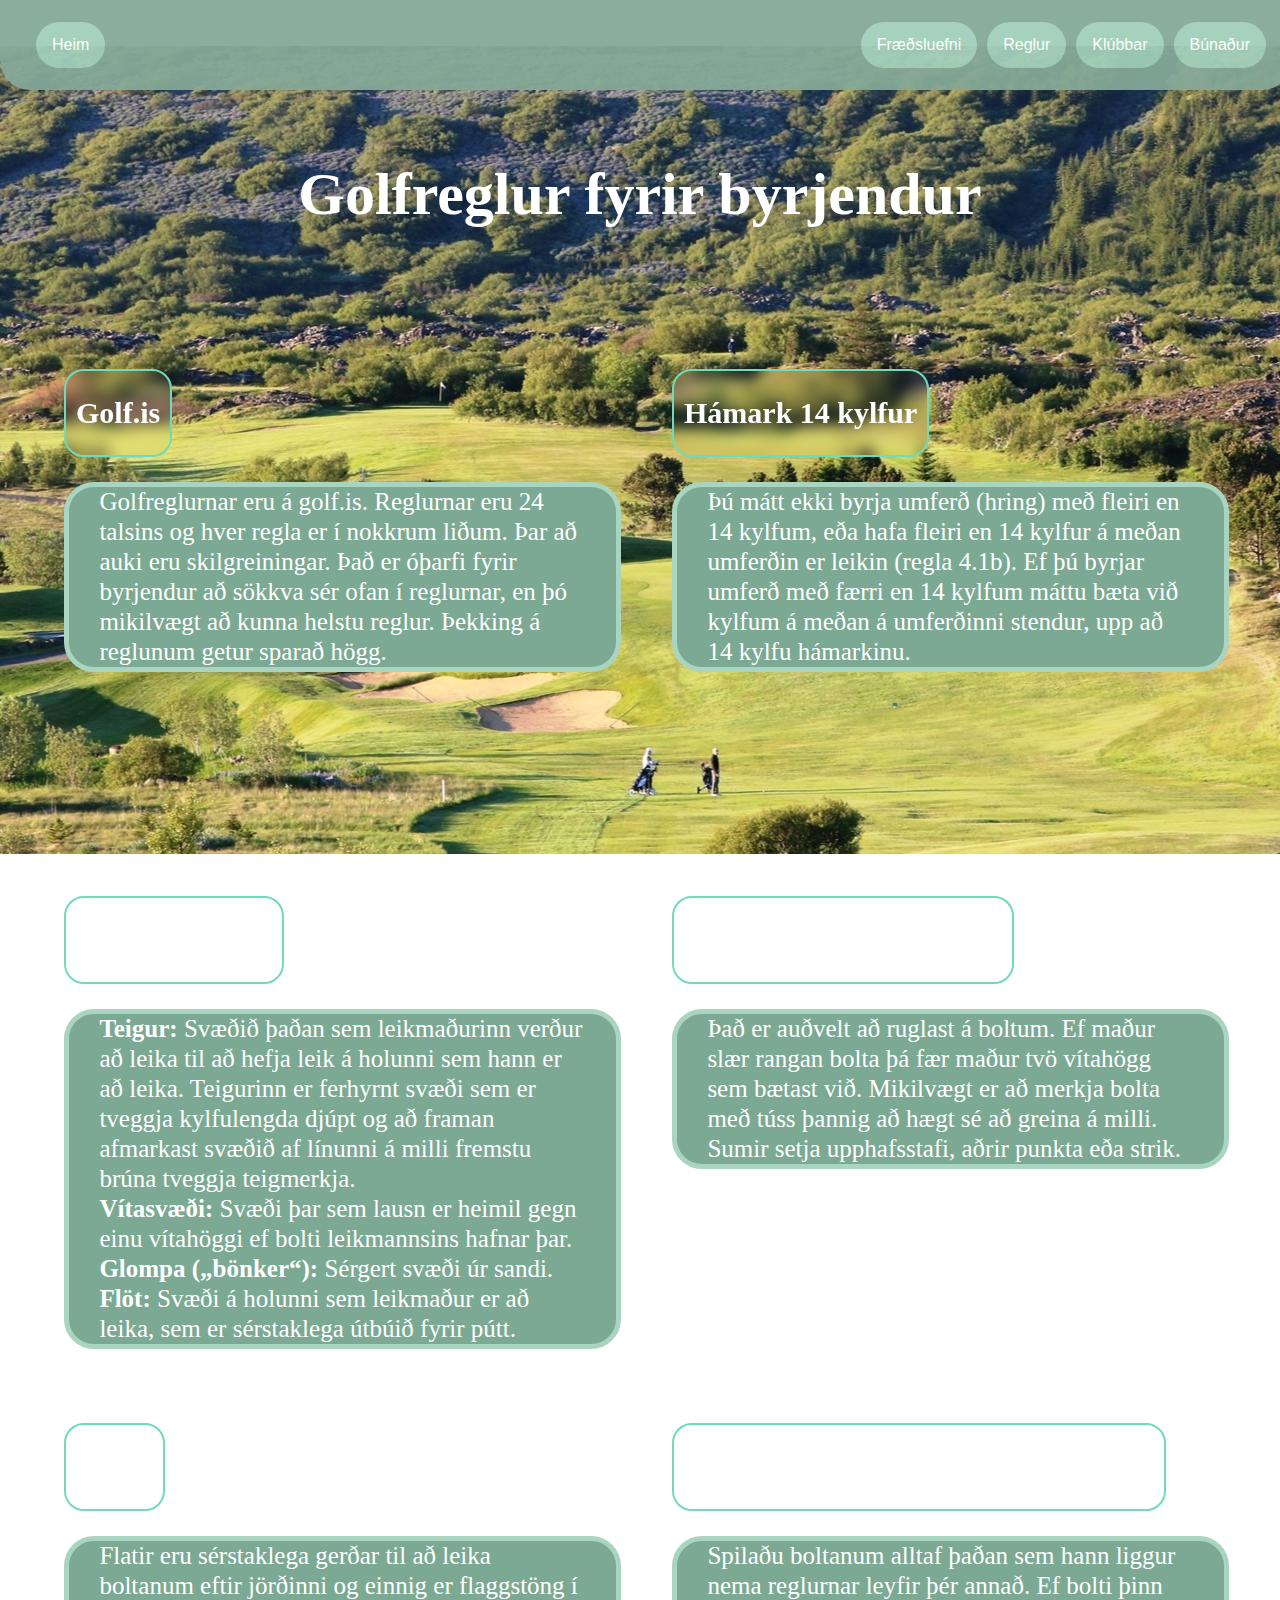
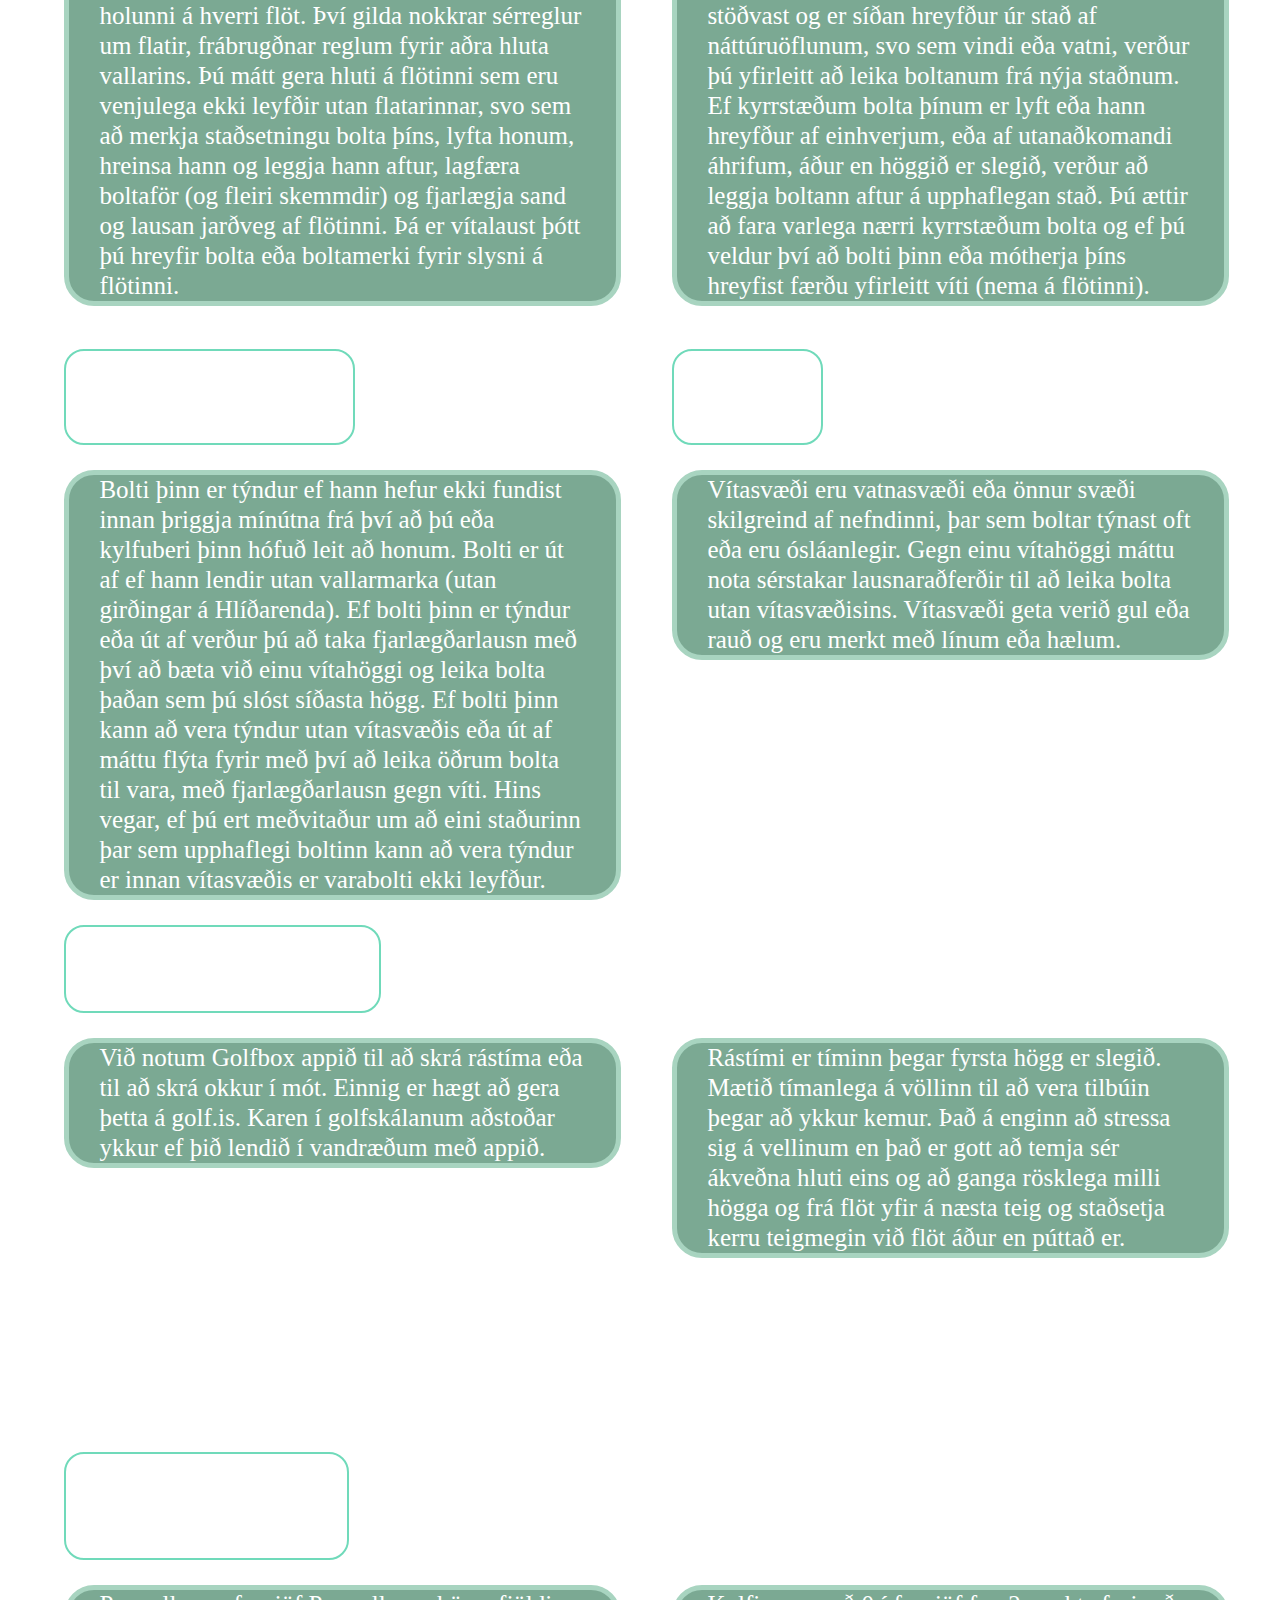
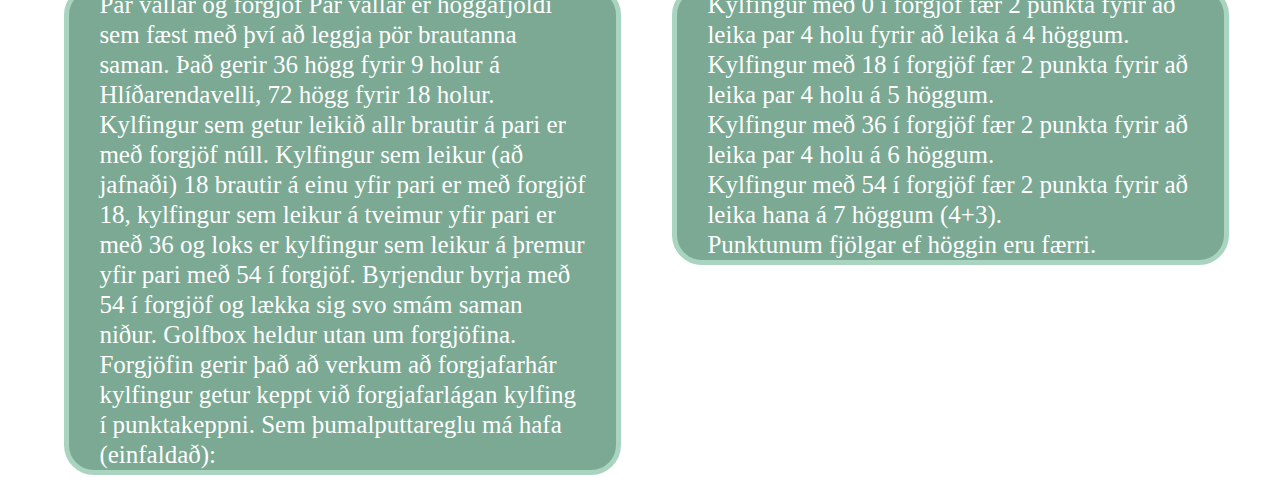
<file: pages/reglur/reglurEinf.html>
<!DOCTYPE html>
<html lang="en">

<head>
    <meta charset="UTF-8">
    <meta name="viewport" content="width=device-width, initial-scale=1.0">
    <title>Golfarinn</title>
    <link rel="stylesheet" href="https://skufsi.github.io/Golfarinn/style.css" type="text/css">
    <link rel="stylesheet" href="https://skufsi.github.io/Golfarinn/navbar.css" type="text/css">
    <link rel="stylesheet" href="https://skufsi.github.io/Golfarinn/pages/reglur/reglur.css" type="text/css">
</head>

<body>

    <div class="navbar">
        <nav>
            <ul>
                <li><a href="https://skufsi.github.io/Golfarinn/index.html">Heim</a></li>
            </ul>
            <ul>
                <li><a href="https://skufsi.github.io/Golfarinn/pages/guide.html">Fræðsluefni</a></li>
                <li>
                    <div class="dropDown"><button class="dropButton">Reglur</button>
                        <div class="dropLinks">
                            <a href="https://skufsi.github.io/Golfarinn/pages/reglur/reglurEinf.html">Einfaldar
                                Reglur</a>
                            <a href="https://skufsi.github.io/Golfarinn/pages/reglur/reglurR&A.html">Golfreglur R&A</a>
                        </div>
                    </div>
                </li>
                <li>
                    <div class="dropDown"><button class="dropButton">Klúbbar</button>
                        <div class="dropLinks">
                            <a href="https://skufsi.github.io/Golfarinn/pages/klubbar/setbergid.html">Setbergið</a>
                            <a href="https://skufsi.github.io/Golfarinn/pages/klubbar/gr.html">GR</a>
                            <a href="https://skufsi.github.io/Golfarinn/pages/klubbar/keilir.html">Keilir</a>
                            <a href="https://skufsi.github.io/Golfarinn/pages/klubbar/oddur.html">Oddur</a>
                            <a href="https://skufsi.github.io/Golfarinn/pages/klubbar/gkg.html">GKG</a>
                        </div>
                    </div>
                </li>
                <li><a href="https://skufsi.github.io/Golfarinn/pages/bunadur.html">Búnaður</a></li>
            </ul>
        </nav>
    </div>


    <h1>Golfreglur fyrir byrjendur</h1>

    <div class="gridReglur">
        <div class="regTop1">
            <h2>Golf.is</h2>
        </div>
        <div class="regText1">
            <p>Golfreglurnar eru á golf.is. Reglurnar eru 24 talsins og hver regla er í nokkrum liðum. Þar að auki eru
                skilgreiningar. Það er óþarfi fyrir byrjendur að sökkva sér ofan í reglurnar, en þó mikilvægt að kunna
                helstu reglur. Þekking á reglunum getur sparað högg.</p>
        </div>
        <div class="regTop2">
            <h2>Hámark 14 kylfur</h2>
        </div>
        <div class="regText2">
            <p>Þú mátt ekki byrja umferð (hring) með fleiri en 14 kylfum, eða hafa fleiri en 14 kylfur á meðan
                umferðin er leikin (regla 4.1b). Ef þú byrjar umferð með færri en 14 kylfum máttu bæta við kylfum á
                meðan á umferðinni stendur, upp að 14 kylfu hámarkinu.</p>
        </div>
    </div>
    <div class="gridReglur">
        <div class="regTop1">
            <h2>Svæði vallarins</h2>
        </div>
        <div class="regText1">
            <p><b>Teigur: </b>Svæðið þaðan sem leikmaðurinn
                verður að leika til að hefja leik á holunni sem
                hann er að leika. Teigurinn er ferhyrnt svæði
                sem er tveggja kylfulengda djúpt og að
                framan afmarkast svæðið af línunni á milli fremstu brúna tveggja teigmerkja.<br>
                <b>Vítasvæði: </b>Svæði þar sem lausn er heimil gegn einu vítahöggi ef bolti leikmannsins hafnar
                þar.<br>
                <b>Glompa („bönker“): </b>Sérgert svæði úr sandi.<br>
                <b>Flöt: </b>Svæði á holunni sem leikmaður er að leika, sem er sérstaklega útbúið fyrir pútt.<br>
            </p>
        </div>
        <div class="regTop2">
            <h2>Passið að slá réttan bolta</h2>
        </div>
        <div class="regText2">
            <p>Það er auðvelt að ruglast á boltum. Ef maður slær rangan bolta þá fær maður tvö vítahögg sem
                bætast við. Mikilvægt er að merkja bolta með túss þannig að hægt sé að greina á milli. Sumir setja
                upphafsstafi, aðrir punkta eða strik.</p>
        </div>
    </div>
    <div class="gridReglur">
        <div class="regTop1">
            <h2>Flötin</h2>
        </div>
        <div class="regText1">
            <p>Flatir eru sérstaklega gerðar til að leika boltanum eftir jörðinni og einnig er flaggstöng í holunni á
                hverri flöt. Því gilda nokkrar sérreglur um flatir, frábrugðnar reglum fyrir aðra hluta vallarins. Þú
                mátt
                gera hluti á flötinni sem eru venjulega ekki leyfðir utan flatarinnar, svo sem að merkja staðsetningu
                bolta þíns, lyfta honum, hreinsa hann og leggja hann aftur, lagfæra boltaför (og fleiri skemmdir) og
                fjarlægja sand og lausan jarðveg af flötinni. Þá er vítalaust þótt þú hreyfir bolta eða boltamerki fyrir
                slysni á flötinni.</p>
        </div>
        <div class="regTop2">
            <h2>Boltanum leikið þar sem hann liggur</h2>
        </div>
        <div class="regText2">
            <p>Spilaðu boltanum alltaf þaðan sem hann liggur nema reglurnar leyfir þér annað. Ef bolti þinn stöðvast og
                er
                síðan hreyfður úr stað af náttúruöflunum, svo sem vindi eða vatni, verður
                þú yfirleitt að leika boltanum frá nýja staðnum. Ef kyrrstæðum bolta þínum er lyft eða hann hreyfður
                af einhverjum, eða af utanaðkomandi áhrifum, áður en höggið er slegið, verður að leggja boltann
                aftur á upphaflegan stað. Þú ættir að fara varlega nærri kyrrstæðum bolta og ef þú veldur því að bolti
                þinn eða mótherja þíns hreyfist færðu yfirleitt víti (nema á flötinni).</p>
        </div>
    </div>
    <div class="gridReglur">
        <div class="regTop1">
            <h2>Bolti týndur eða útaf</h2>
        </div>
        <div class="regText1">
            <p>Bolti þinn er týndur ef hann hefur ekki fundist innan þriggja mínútna frá því að þú eða kylfuberi þinn
                hófuð leit að honum. Bolti er út af ef hann lendir utan vallarmarka (utan girðingar á Hlíðarenda).
                Ef bolti þinn er týndur eða út af verður þú að taka fjarlægðarlausn með því að bæta við einu vítahöggi
                og leika bolta þaðan sem þú slóst síðasta högg.
                Ef bolti þinn kann að vera týndur utan vítasvæðis eða út af máttu flýta fyrir með því að leika öðrum
                bolta til vara, með fjarlægðarlausn gegn víti. Hins vegar, ef þú ert meðvitaður um að eini staðurinn
                þar sem upphaflegi boltinn kann að vera týndur er innan vítasvæðis er varabolti ekki leyfður.</p>
        </div>
        <div class="regTop2">
            <h2>Vítasvæði</h2>
        </div>
        <div class="regText2">
            <p>Vítasvæði eru vatnasvæði eða önnur svæði skilgreind af nefndinni, þar sem boltar týnast oft eða eru
                ósláanlegir. Gegn einu vítahöggi máttu nota sérstakar lausnaraðferðir til að leika bolta utan
                vítasvæðisins. Vítasvæði geta verið gul eða rauð og eru merkt með línum eða hælum.</p>
        </div>
    </div>


    <div class="gridReglur">
        <div class="regTop1">
            <h2>Nokkur praktísk atriði</h2>
        </div>
        <div class="regText1">
            <p>Við notum Golfbox appið til að skrá rástíma eða til að skrá okkur í mót.
                Einnig er hægt að gera þetta á golf.is. Karen í golfskálanum aðstoðar
                ykkur ef þið lendið í vandræðum með appið.</p>
        </div>
        <div class="regText2">
            <p>Rástími er tíminn þegar fyrsta högg er slegið. Mætið tímanlega á
                völlinn til að vera tilbúin þegar að ykkur kemur.
                Það á enginn að stressa sig á vellinum en það er gott að temja sér ákveðna hluti eins og að ganga
                rösklega milli högga og frá flöt yfir á næsta teig og staðsetja kerru teigmegin við flöt áður en púttað
                er.</p>
        </div>
    </div>
    <div class="gridReglur">
        <div class="regTop1">
            <h2>Par vallar og forgjöf</h2>
        </div>
        <div class="regText1">
            <p>Par vallar og forgjöf
                Par vallar er höggafjöldi sem fæst með því að leggja pör brautanna saman. Það gerir 36 högg fyrir 9
                holur á Hlíðarendavelli, 72 högg fyrir 18 holur. Kylfingur sem getur leikið allr brautir á pari er með
                forgjöf núll. Kylfingur sem leikur (að jafnaði) 18 brautir á einu yfir pari er með forgjöf 18, kylfingur
                sem leikur á tveimur yfir pari er með 36 og loks er kylfingur sem leikur á þremur yfir pari með 54 í
                forgjöf. Byrjendur byrja með 54 í forgjöf og lækka sig svo smám saman niður. Golfbox heldur utan
                um forgjöfina.
                Forgjöfin gerir það að verkum að forgjafarhár kylfingur getur keppt við forgjafarlágan kylfing í
                punktakeppni. Sem þumalputtareglu má hafa (einfaldað):<br></p>
        </div>
        <div class="regText2">
            <p>
                Kylfingur með 0 í forgjöf fær 2 punkta fyrir að leika par 4 holu fyrir að leika á 4 höggum.<br>
                Kylfingur með 18 í forgjöf fær 2 punkta fyrir að leika par 4 holu á 5 höggum.<br>
                Kylfingur með 36 í forgjöf fær 2 punkta fyrir að leika par 4 holu á 6 höggum.<br>
                Kylfingur með 54 í forgjöf fær 2 punkta fyrir að leika hana á 7 höggum (4+3).<br>
                Punktunum fjölgar ef höggin eru færri.<br></p>

        </div>
    </div>



</body>

</html>
</file>
